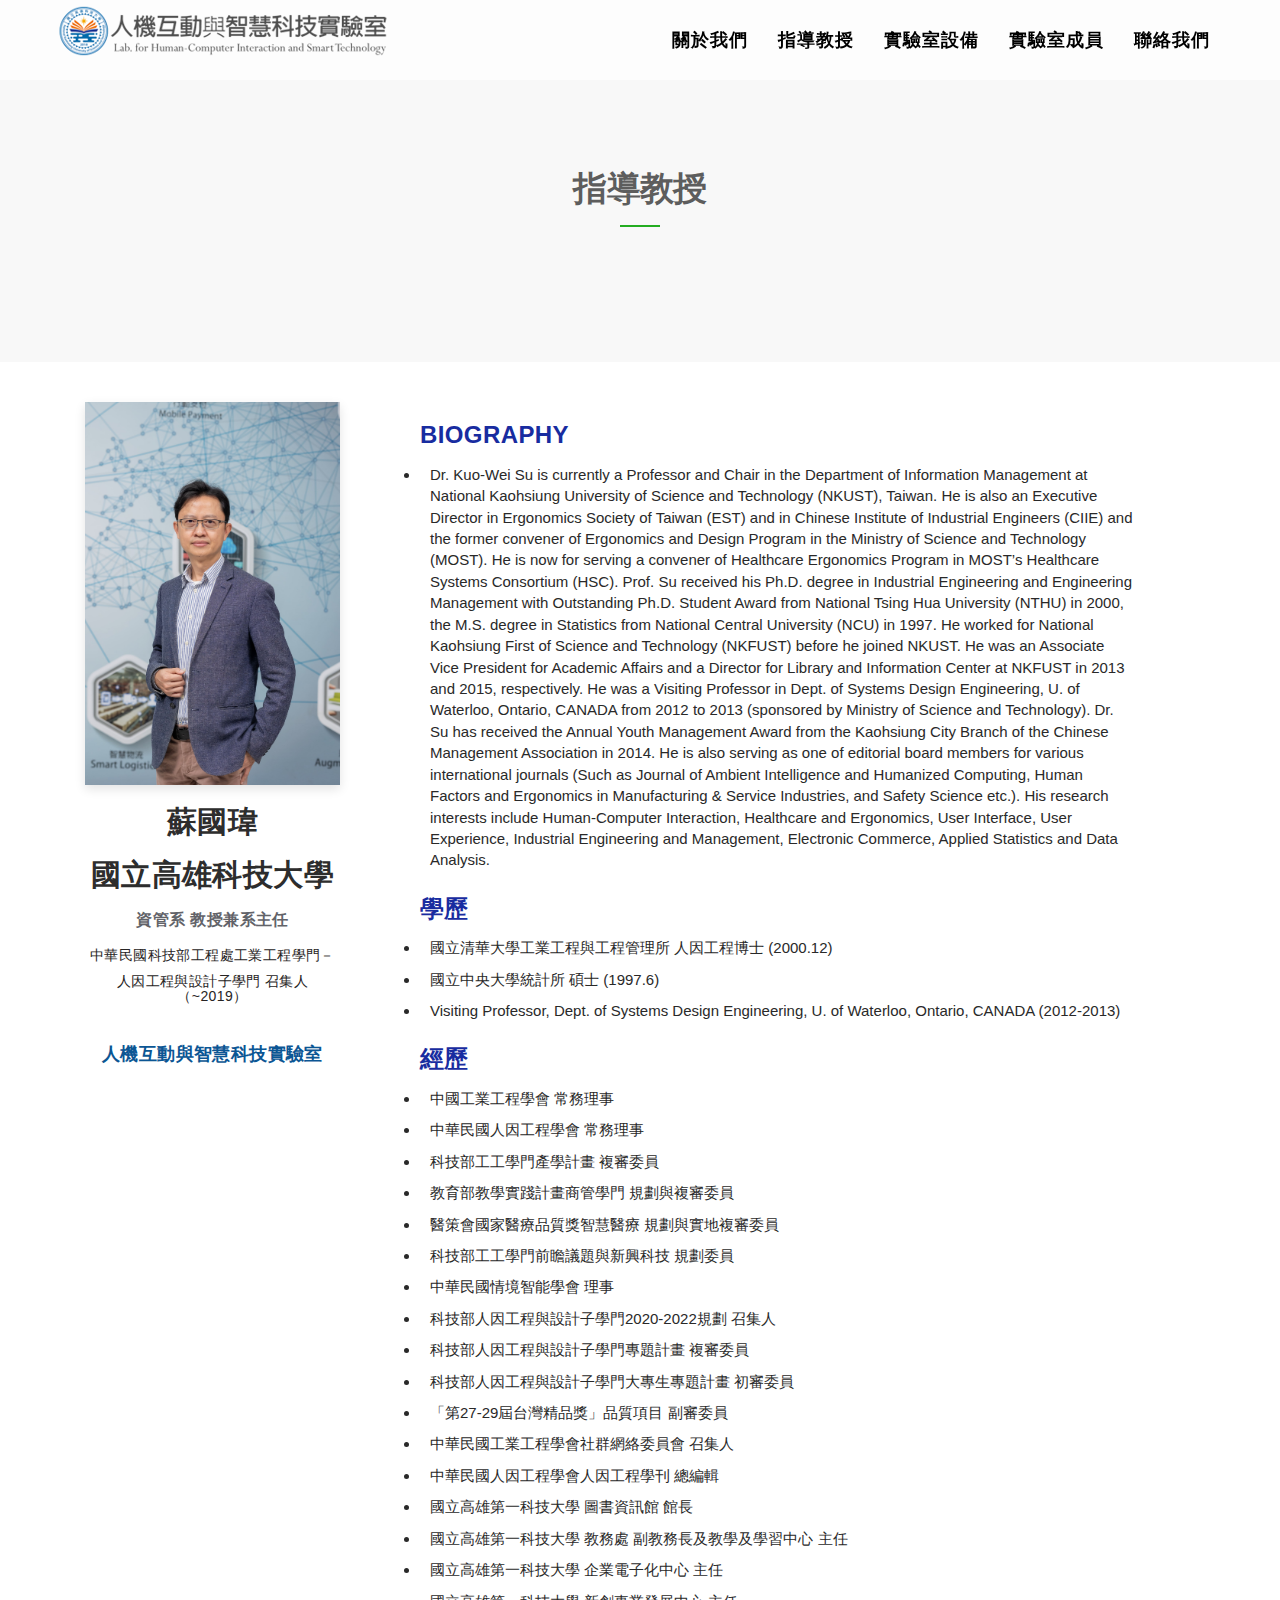
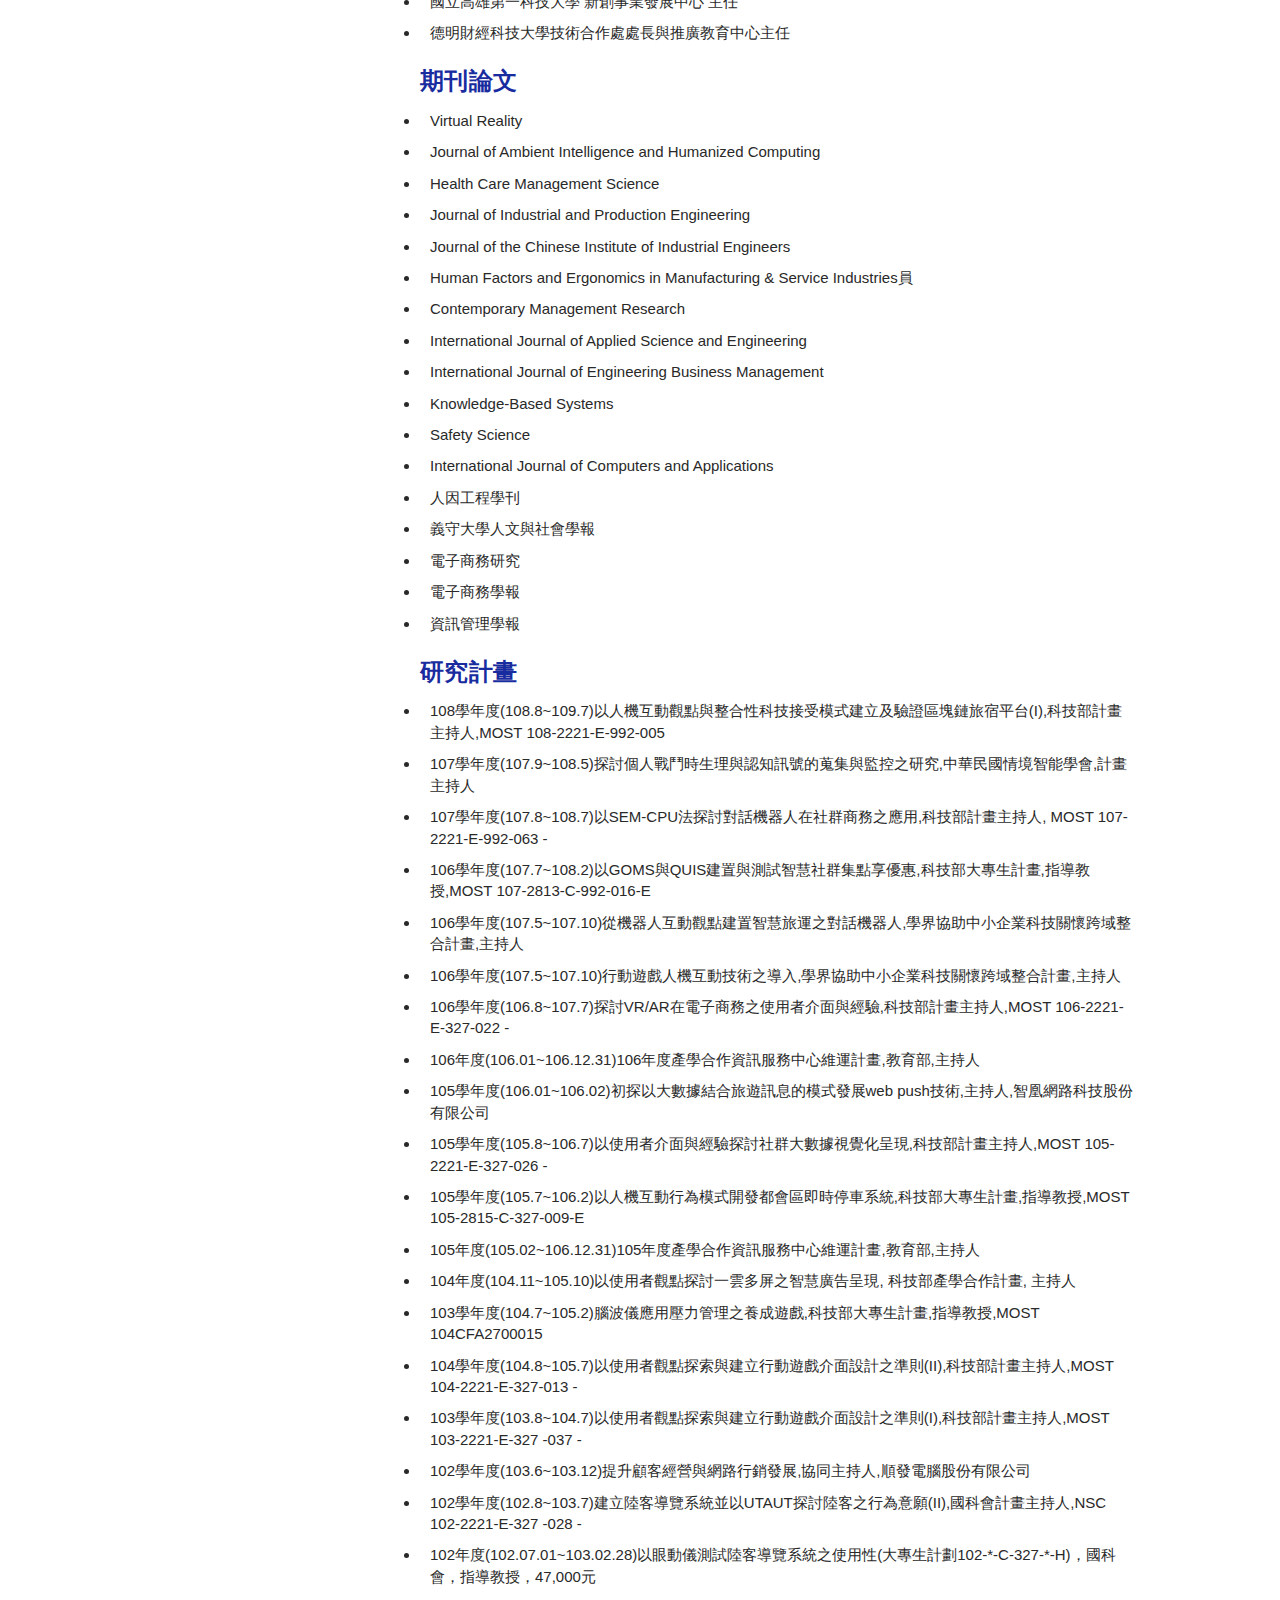
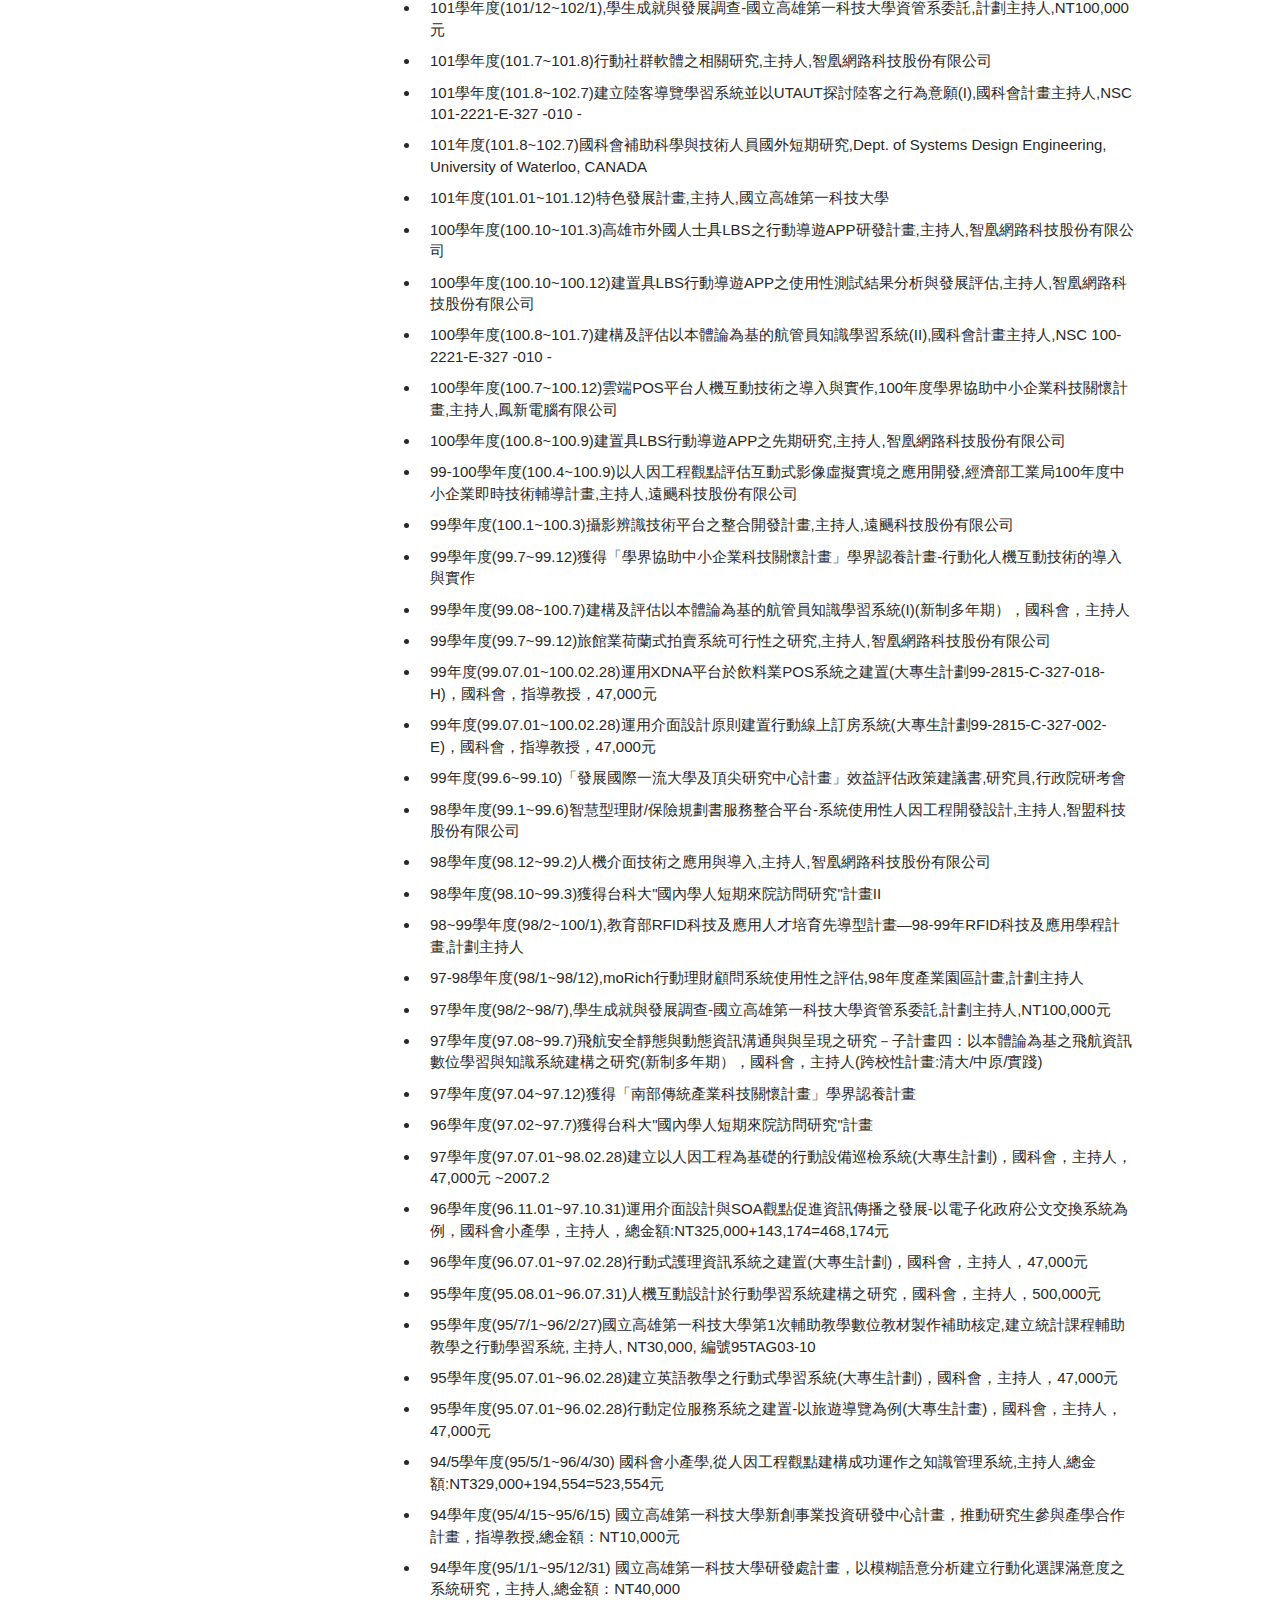
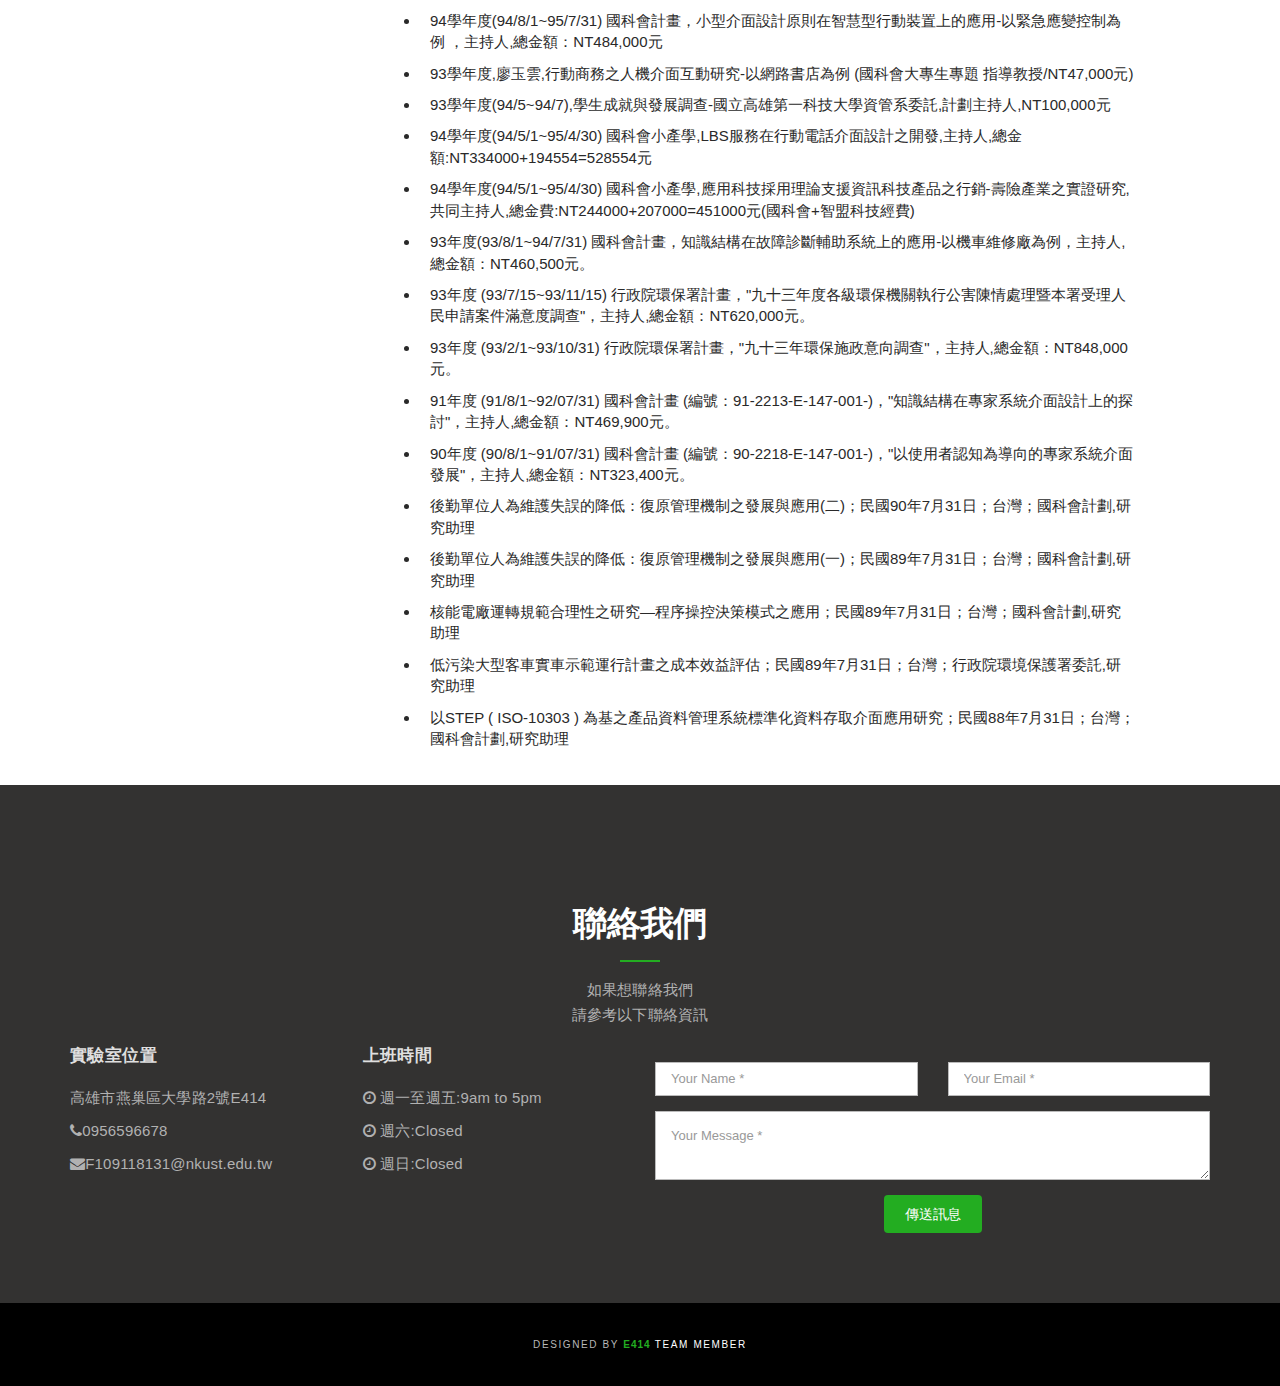
<file: advisor.html>
<!DOCTYPE html>
<html lang="en">

<head>
	<meta charset="utf-8">
	<meta http-equiv="X-UA-Compatible" content="IE=edge">
	<meta name="viewport" content="width=device-width, initial-scale=1">
	<!-- The above 3 meta tags *must* come first in the head; any other head content must come *after* these tags -->
	<meta name="description" content="">
	<meta name="author" content="">
	<link rel="icon" href="images/icon.png">
	<title>NKUST-labofhci</title>
	<!-- Bootstrap core CSS -->
	<link href="css/bootstrap.min.css" rel="stylesheet">
	<link rel="stylesheet" href="https://maxcdn.bootstrapcdn.com/font-awesome/4.4.0/css/font-awesome.min.css">
	<!-- Custom styles for this template -->
	<link href="css/owl.carousel.css" rel="stylesheet">
	<link href="css/owl.theme.default.min.css" rel="stylesheet">
	<link href="css/style.css" rel="stylesheet">
</head>

<body id="page-top">
	<!-- Navigation -->
	<nav class="navbar navbar-default navbar-fixed-top">
		<div class="container">
			<!-- Brand and toggle get grouped for better mobile display -->
			<div class="navbar-header page-scroll">
				<button type="button" class="navbar-toggle" data-toggle="collapse"
					data-target="#bs-example-navbar-collapse-1">
					<span class="sr-only">Toggle navigation</span>
					<span class="icon-bar"></span>
					<span class="icon-bar"></span>
					<span class="icon-bar"></span>
				</button>
				<a class="navbar-brand page-scroll" href="index.html"><img src="images/logo.png"
						alt="Sanza theme logo"></a>
			</div>
			<!-- Collect the nav links, forms, and other content for toggling -->
			<div class="collapse navbar-collapse" id="bs-example-navbar-collapse-1">
				<ul class="nav navbar-nav navbar-right">
					<li class="hidden">
						<a href="#page-top"></a>
					</li>
					<li>
						<a class="page-scroll" href="index.html">關於我們</a>
					</li>
					<li>
						<a class="page-scroll" href="advisor.html">指導教授</a>
					</li>
					<li>
						<a class="page-scroll" href="equipment.html">實驗室設備</a>
					</li>
					<li>
						<a class="page-scroll" href="member.html">實驗室成員</a>
					</li>
					<li>
						<a class="page-scroll" href="#contact">聯絡我們</a>
					</li>
				</ul>
			</div>
			<!-- /.navbar-collapse -->
		</div>
		<!-- /.container-fluid -->
	</nav>
	<!-- Header -->
	<!-- 	<header>
			<div class="container">
				<div class="slider-container">
					<div class="intro-text">
						<div class="intro-lead-in">Lab. for Human-Computer Interaction and Smart Technology</div>
						<div class="intro-heading">人機互動與智慧科技實驗室</div>
						<a href="#about" class="page-scroll btn btn-xl">了解更多</a>
					</div>
				</div>
			</div>
		</header> -->



	<section id="team" class="grey-bg">
		<div class="container">
			<div class="row">
				<div class="col-lg-12 text-center">
					<div class="section-title">
						<h2>指導教授</h2>
					</div>
				</div>
			</div>


		</div>
	</section>

	<section class="advisor-white-bg" id="introduction">
		<div class="container">
			<div class="col-md-3">
				<h3 class="title-small">

				</h3>
				<div style="background-color: white;"class="team-item nohover">
					<div class="wrap-card">
						<div class="team-image">
							<img src="images/team/老師4 .jpg" class="img-responsive">
						</div>
					</div>
					<div class="advisor-item">
						<h2>蘇國瑋</h2>
						<h2>國立高雄科技大學<h2>
								<h3>資管系 教授兼系主任<h3>
										<h5>中華民國科技部工程處工業工程學門－</h5>
										<h5>人因工程與設計子學門 召集人（~2019）</h5>
										<br />
										<h4>人機互動與智慧科技實驗室</h4>
					</div>
				</div>
			</div>
			<div class="col-md-9 content-right">
				<div class="advisor-list-item">
					<br />
					<br />
					<h3>Biography</h3>
					<li>Dr. Kuo-Wei Su is currently a Professor and Chair in the Department of Information Management at National Kaohsiung University of Science and Technology (NKUST), Taiwan.  He is also an Executive Director in Ergonomics Society of Taiwan (EST) and in Chinese Institute of Industrial Engineers (CIIE) and the former convener of Ergonomics and Design Program in the Ministry of Science and Technology (MOST).  He is now for serving a convener of Healthcare Ergonomics Program in MOST’s Healthcare Systems Consortium (HSC).  Prof. Su received his Ph.D. degree in Industrial Engineering and Engineering Management with Outstanding Ph.D. Student Award from National Tsing Hua University (NTHU) in 2000, the M.S. degree in Statistics from National Central University (NCU) in 1997.  He worked for National Kaohsiung First of Science and Technology (NKFUST) before he joined NKUST.  He was an Associate Vice President for Academic Affairs and a Director for Library and Information Center at NKFUST in 2013 and 2015, respectively.  He was a Visiting Professor in Dept. of Systems Design Engineering, U. of Waterloo, Ontario, CANADA from 2012 to 2013 (sponsored by Ministry of Science and Technology).  Dr. Su has received the Annual Youth Management Award from the Kaohsiung City Branch of the Chinese Management Association in 2014.  He is also serving as one of editorial board members for various international journals (Such as Journal of Ambient Intelligence and Humanized Computing, Human Factors and Ergonomics in Manufacturing & Service Industries, and Safety Science etc.).  His research interests include Human-Computer Interaction, Healthcare and Ergonomics, User Interface, User Experience, Industrial Engineering and Management, Electronic Commerce, Applied Statistics and Data Analysis.</li>
					
					<h3>學歷</h3>
					<li>國立清華大學工業工程與工程管理所 人因工程博士 (2000.12)</li>
					<li>國立中央大學統計所 碩士 (1997.6)</li>
					<li>Visiting Professor, Dept. of Systems Design Engineering, U. of Waterloo, Ontario, CANADA
						(2012-2013)</li>

					<h3>經歷</h3>
					<li>中國工業工程學會 常務理事</li>
					<li>中華民國人因工程學會 常務理事</li>
					<li>科技部工工學門產學計畫 複審委員</li>
					<li>教育部教學實踐計畫商管學門 規劃與複審委員</li>
					<li>醫策會國家醫療品質獎智慧醫療 規劃與實地複審委員</li>
					<li>科技部工工學門前瞻議題與新興科技 規劃委員</li>
					<li>中華民國情境智能學會 理事</li>
					<li>科技部人因工程與設計子學門2020-2022規劃 召集人</li>
					<li>科技部人因工程與設計子學門專題計畫 複審委員</li>
					<li>科技部人因工程與設計子學門大專生專題計畫 初審委員</li>
					<li>「第27-29屆台灣精品獎」品質項目 副審委員</li>
					<li>中華民國工業工程學會社群網絡委員會 召集人</li>
					<li>中華民國人因工程學會人因工程學刊 總編輯</li>
					<li>國立高雄第一科技大學 圖書資訊館 館長</li>
					<li>國立高雄第一科技大學 教務處 副教務長及教學及學習中心 主任</li>
					<li>國立高雄第一科技大學 企業電子化中心 主任</li>
					<li>國立高雄第一科技大學 新創事業發展中心 主任</li>
					<li>德明財經科技大學技術合作處處長與推廣教育中心主任</li>

					<h3>期刊論文</h3>
					<li>Virtual Reality</li>
					<li>Journal of Ambient Intelligence and Humanized Computing</li>
					<li>Health Care Management Science</li>
					<li>Journal of Industrial and Production Engineering</li>
					<li>Journal of the Chinese Institute of Industrial Engineers</li>
					<li>Human Factors and Ergonomics in Manufacturing & Service Industries員</li>
					<li>Contemporary Management Research</li>
					<li>International Journal of Applied Science and Engineering</li>
					<li>International Journal of Engineering Business Management</li>
					<li>Knowledge-Based Systems</li>
					<li>Safety Science</li>
					<li>International Journal of Computers and Applications</li>
					<li>人因工程學刊</li>
					<li>義守大學人文與社會學報</li>
					<li>電子商務研究</li>
					<li>電子商務學報</li>
					<li>資訊管理學報</li>
					<h3>研究計畫</h3>
					<li>108學年度(108.8~109.7)以人機互動觀點與整合性科技接受模式建立及驗證區塊鏈旅宿平台(I),科技部計畫主持人,MOST 108-2221-E-992-005</li>
					<li>107學年度(107.9~108.5)探討個人戰鬥時生理與認知訊號的蒐集與監控之研究,中華民國情境智能學會,計畫主持人</li>
					<li>107學年度(107.8~108.7)以SEM-CPU法探討對話機器人在社群商務之應用,科技部計畫主持人, MOST 107-2221-E-992-063 -</li>
					<li>106學年度(107.7~108.2)以GOMS與QUIS建置與測試智慧社群集點享優惠,科技部大專生計畫,指導教授,MOST 107-2813-C-992-016-E</li>
					<li>106學年度(107.5~107.10)從機器人互動觀點建置智慧旅運之對話機器人,學界協助中小企業科技關懷跨域整合計畫,主持人</li>
					<li>106學年度(107.5~107.10)行動遊戲人機互動技術之導入,學界協助中小企業科技關懷跨域整合計畫,主持人</li>
					<li>106學年度(106.8~107.7)探討VR/AR在電子商務之使用者介面與經驗,科技部計畫主持人,MOST 106-2221-E-327-022 -</li>
					<li>106年度(106.01~106.12.31)106年度產學合作資訊服務中心維運計畫,教育部,主持人</li>
					<li>105學年度(106.01~106.02)初探以大數據結合旅遊訊息的模式發展web push技術,主持人,智凰網路科技股份有限公司</li>
					<li>105學年度(105.8~106.7)以使用者介面與經驗探討社群大數據視覺化呈現,科技部計畫主持人,MOST 105-2221-E-327-026 -</li>
					<li>105學年度(105.7~106.2)以人機互動行為模式開發都會區即時停車系統,科技部大專生計畫,指導教授,MOST 105-2815-C-327-009-E</li>
					<li>105年度(105.02~106.12.31)105年度產學合作資訊服務中心維運計畫,教育部,主持人</li>
					<li>104年度(104.11~105.10)以使用者觀點探討一雲多屏之智慧廣告呈現, 科技部產學合作計畫, 主持人</li>
					<li>103學年度(104.7~105.2)腦波儀應用壓力管理之養成遊戲,科技部大專生計畫,指導教授,MOST 104CFA2700015</li>
					<li>104學年度(104.8~105.7)以使用者觀點探索與建立行動遊戲介面設計之準則(II),科技部計畫主持人,MOST 104-2221-E-327-013 -</li>
					<li>103學年度(103.8~104.7)以使用者觀點探索與建立行動遊戲介面設計之準則(I),科技部計畫主持人,MOST 103-2221-E-327 -037 -</li>
					<li>102學年度(103.6~103.12)提升顧客經營與網路行銷發展,協同主持人,順發電腦股份有限公司</li>
					<li>102學年度(102.8~103.7)建立陸客導覽系統並以UTAUT探討陸客之行為意願(II),國科會計畫主持人,NSC 102-2221-E-327 -028 -</li>
					<li>102年度(102.07.01~103.02.28)以眼動儀測試陸客導覽系統之使用性(大專生計劃102-*-C-327-*-H)，國科會，指導教授，47,000元</li>
					<li>101學年度(101/12~102/1),學生成就與發展調查-國立高雄第一科技大學資管系委託,計劃主持人,NT100,000元</li>
					<li>101學年度(101.7~101.8)行動社群軟體之相關研究,主持人,智凰網路科技股份有限公司</li>
					<li>101學年度(101.8~102.7)建立陸客導覽學習系統並以UTAUT探討陸客之行為意願(I),國科會計畫主持人,NSC 101-2221-E-327 -010 -</li>
					<li>101年度(101.8~102.7)國科會補助科學與技術人員國外短期研究,Dept. of Systems Design Engineering, University of
						Waterloo, CANADA</li>
					<li>101年度(101.01~101.12)特色發展計畫,主持人,國立高雄第一科技大學</li>
					<li>100學年度(100.10~101.3)高雄市外國人士具LBS之行動導遊APP研發計畫,主持人,智凰網路科技股份有限公司</li>
					<li>100學年度(100.10~100.12)建置具LBS行動導遊APP之使用性測試結果分析與發展評估,主持人,智凰網路科技股份有限公司</li>
					<li>100學年度(100.8~101.7)建構及評估以本體論為基的航管員知識學習系統(II),國科會計畫主持人,NSC 100-2221-E-327 -010 -</li>
					<li>100學年度(100.7~100.12)雲端POS平台人機互動技術之導入與實作,100年度學界協助中小企業科技關懷計畫,主持人,鳳新電腦有限公司</li>
					<li>100學年度(100.8~100.9)建置具LBS行動導遊APP之先期研究,主持人,智凰網路科技股份有限公司</li>
					<li>99-100學年度(100.4~100.9)以人因工程觀點評估互動式影像虛擬實境之應用開發,經濟部工業局100年度中小企業即時技術輔導計畫,主持人,遠颺科技股份有限公司</li>
					<li>99學年度(100.1~100.3)攝影辨識技術平台之整合開發計畫,主持人,遠颺科技股份有限公司</li>
					<li>99學年度(99.7~99.12)獲得「學界協助中小企業科技關懷計畫」學界認養計畫-行動化人機互動技術的導入與實作</li>
					<li>99學年度(99.08~100.7)建構及評估以本體論為基的航管員知識學習系統(I)(新制多年期），國科會，主持人</li>
					<li>99學年度(99.7~99.12)旅館業荷蘭式拍賣系統可行性之研究,主持人,智凰網路科技股份有限公司</li>
					<li>99年度(99.07.01~100.02.28)運用XDNA平台於飲料業POS系統之建置(大專生計劃99-2815-C-327-018-H)，國科會，指導教授，47,000元</li>
					<li>99年度(99.07.01~100.02.28)運用介面設計原則建置行動線上訂房系統(大專生計劃99-2815-C-327-002-E)，國科會，指導教授，47,000元</li>
					<li>99年度(99.6~99.10)「發展國際一流大學及頂尖研究中心計畫」效益評估政策建議書,研究員,行政院研考會</li>
					<li>98學年度(99.1~99.6)智慧型理財/保險規劃書服務整合平台-系統使用性人因工程開發設計,主持人,智盟科技股份有限公司</li>
					<li>98學年度(98.12~99.2)人機介面技術之應用與導入,主持人,智凰網路科技股份有限公司</li>
					<li>98學年度(98.10~99.3)獲得台科大"國內學人短期來院訪問研究"計畫II</li>
					<li>98~99學年度(98/2~100/1),教育部RFID科技及應用人才培育先導型計畫—98-99年RFID科技及應用學程計畫,計劃主持人</li>
					<li>97-98學年度(98/1~98/12),moRich行動理財顧問系統使用性之評估,98年度產業園區計畫,計劃主持人</li>
					<li>97學年度(98/2~98/7),學生成就與發展調查-國立高雄第一科技大學資管系委託,計劃主持人,NT100,000元</li>
					<li>97學年度(97.08~99.7)飛航安全靜態與動態資訊溝通與與呈現之研究－子計畫四：以本體論為基之飛航資訊數位學習與知識系統建構之研究(新制多年期），國科會，主持人(跨校性計畫:清大/中原/實踐)
					</li>
					<li>97學年度(97.04~97.12)獲得「南部傳統產業科技關懷計畫」學界認養計畫</li>
					<li>96學年度(97.02~97.7)獲得台科大"國內學人短期來院訪問研究"計畫</li>
					<li>97學年度(97.07.01~98.02.28)建立以人因工程為基礎的行動設備巡檢系統(大專生計劃)，國科會，主持人，47,000元 ~2007.2</li>
					<li>96學年度(96.11.01~97.10.31)運用介面設計與SOA觀點促進資訊傳播之發展-以電子化政府公文交換系統為例，國科會小產學，主持人，總金額:NT325,000+143,174=468,174元
					<li>96學年度(96.07.01~97.02.28)行動式護理資訊系統之建置(大專生計劃)，國科會，主持人，47,000元</li>
					<li>95學年度(95.08.01~96.07.31)人機互動設計於行動學習系統建構之研究，國科會，主持人，500,000元</li>
					<li>95學年度(95/7/1~96/2/27)國立高雄第一科技大學第1次輔助教學數位教材製作補助核定,建立統計課程輔助教學之行動學習系統, 主持人, NT30,000, 編號95TAG03-10
					</li>
					<li>95學年度(95.07.01~96.02.28)建立英語教學之行動式學習系統(大專生計劃)，國科會，主持人，47,000元</li>
					<li>95學年度(95.07.01~96.02.28)行動定位服務系統之建置-以旅遊導覽為例(大專生計畫)，國科會，主持人，47,000元</li>
					<li>94/5學年度(95/5/1~96/4/30) 國科會小產學,從人因工程觀點建構成功運作之知識管理系統,主持人,總金額:NT329,000+194,554=523,554元</li>
					<li>94學年度(95/4/15~95/6/15) 國立高雄第一科技大學新創事業投資研發中心計畫，推動研究生參與產學合作計畫，指導教授,總金額：NT10,000元</li>
					<li>94學年度(95/1/1~95/12/31) 國立高雄第一科技大學研發處計畫，以模糊語意分析建立行動化選課滿意度之系統研究，主持人,總金額：NT40,000</li>
					<li>94學年度(94/8/1~95/7/31) 國科會計畫，小型介面設計原則在智慧型行動裝置上的應用-以緊急應變控制為例 ，主持人,總金額：NT484,000元</li>
					<li>93學年度,廖玉雲,行動商務之人機介面互動研究-以網路書店為例 (國科會大專生專題 指導教授/NT47,000元)</li>
					<li>93學年度(94/5~94/7),學生成就與發展調查-國立高雄第一科技大學資管系委託,計劃主持人,NT100,000元</li>
					<li>94學年度(94/5/1~95/4/30) 國科會小產學,LBS服務在行動電話介面設計之開發,主持人,總金額:NT334000+194554=528554元</li>
					<li>94學年度(94/5/1~95/4/30)
						國科會小產學,應用科技採用理論支援資訊科技產品之行銷-壽險產業之實證研究,共同主持人,總金費:NT244000+207000=451000元(國科會+智盟科技經費)</li>
					<li>93年度(93/8/1~94/7/31) 國科會計畫，知識結構在故障診斷輔助系統上的應用-以機車維修廠為例，主持人,總金額：NT460,500元。</li>
					<li>93年度 (93/7/15~93/11/15) 行政院環保署計畫，"九十三年度各級環保機關執行公害陳情處理暨本署受理人民申請案件滿意度調查"，主持人,總金額：NT620,000元。</li>
					<li>93年度 (93/2/1~93/10/31) 行政院環保署計畫，"九十三年環保施政意向調查"，主持人,總金額：NT848,000元。</li>
					<li>91年度 (91/8/1~92/07/31) 國科會計畫 (編號：91-2213-E-147-001-)，"知識結構在專家系統介面設計上的探討"，主持人,總金額：NT469,900元。
					</li>
					<li>90年度 (90/8/1~91/07/31) 國科會計畫 (編號：90-2218-E-147-001-)，"以使用者認知為導向的專家系統介面發展"，主持人,總金額：NT323,400元。
					</li>
					<li>後勤單位人為維護失誤的降低：復原管理機制之發展與應用(二)；民國90年7月31日；台灣；國科會計劃,研究助理</li>
					<li>後勤單位人為維護失誤的降低：復原管理機制之發展與應用(一)；民國89年7月31日；台灣；國科會計劃,研究助理</li>
					<li>核能電廠運轉規範合理性之研究—程序操控決策模式之應用；民國89年7月31日；台灣；國科會計劃,研究助理</li>
					<li>低污染大型客車實車示範運行計畫之成本效益評估；民國89年7月31日；台灣；行政院環境保護署委託,研究助理</li>
					<li>以STEP ( ISO-10303 ) 為基之產品資料管理系統標準化資料存取介面應用研究；民國88年7月31日；台灣；國科會計劃,研究助理</li>
				</div>


			</div>
		</div>


		</div>
		</div>
		</div>
	</section>
	<section id="contact" class="dark-bg">
		<div class="container">
			<div class="row">
				<div class="col-lg-12 text-center">
					<div class="section-title">
						<h2>聯絡我們</h2>
						<p>如果想聯絡我們<br>請參考以下聯絡資訊</p>
					</div>
				</div>
			</div>
			<div class="row">
				<div class="col-md-3">
					<div class="section-text">
						<h4>實驗室位置</h4>
						<p>高雄市燕巢區大學路2號E414</p>
						<p><i class="fa fa-phone"></i>0956596678</p>
						<p><i class="fa fa-envelope"></i>F109118131@nkust.edu.tw</p>
					</div>
				</div>
				<div class="col-md-3">
					<div class="section-text">
						<h4>上班時間</h4>
						<p><i class="fa fa-clock-o"></i> <span class="day">週一至週五:</span><span>9am to 5pm</span></p>
						<p><i class="fa fa-clock-o"></i> <span class="day">週六:</span><span>Closed</span></p>
						<p><i class="fa fa-clock-o"></i> <span class="day">週日:</span><span>Closed</span></p>
					</div>
				</div>
				<div class="col-md-6">
					<form name="sentMessage" id="contactForm" novalidate="">
						<div class="row">
							<div class="col-md-6">
								<div class="form-group">
									<input type="text" class="form-control" placeholder="Your Name *" id="name"
										required="" data-validation-required-message="你的名字">
									<p class="help-block text-danger"></p>
								</div>
							</div>
							<div class="col-md-6">
								<div class="form-group">
									<input type="email" class="form-control" placeholder="Your Email *" id="email"
										required="" data-validation-required-message="你的信箱">
									<p class="help-block text-danger"></p>
								</div>
							</div>
						</div>
						<div class="row">
							<div class="col-md-12">
								<div class="form-group">
									<textarea class="form-control" placeholder="Your Message *" id="message" required=""
										data-validation-required-message="請留下您的訊息"></textarea>
									<p class="help-block text-danger"></p>
								</div>
							</div>
							<div class="clearfix"></div>
						</div>
						<div class="row">
							<div class="col-lg-12 text-center">
								<div id="success"></div>
								<button type="submit" class="btn">傳送訊息</button>
							</div>
						</div>
					</form>
				</div>
			</div>
		</div>
	</section>



	<p id="back-top">
		<a href="#top"><i class="fa fa-angle-up"></i></a>
	</p>
	<footer>
		<div class="container text-center">
			<p>Designed by <a href="http://moozthemes.com"><span>E414</span> Team member</a></p>
		</div>
	</footer>


	<!-- Bootstrap core JavaScript
			================================================== -->
	<!-- Placed at the end of the document so the pages load faster -->
	<script src="https://ajax.googleapis.com/ajax/libs/jquery/1.11.3/jquery.min.js"></script>
	<script src="js/bootstrap.min.js"></script>
	<script src="js/owl.carousel.min.js"></script>
	<script src="js/cbpAnimatedHeader.js"></script>
	<script src="js/jquery.appear.js"></script>
	<script src="js/SmoothScroll.min.js"></script>
	<script src="js/mooz.themes.scripts.js"></script>
</body>

</html>
</file>
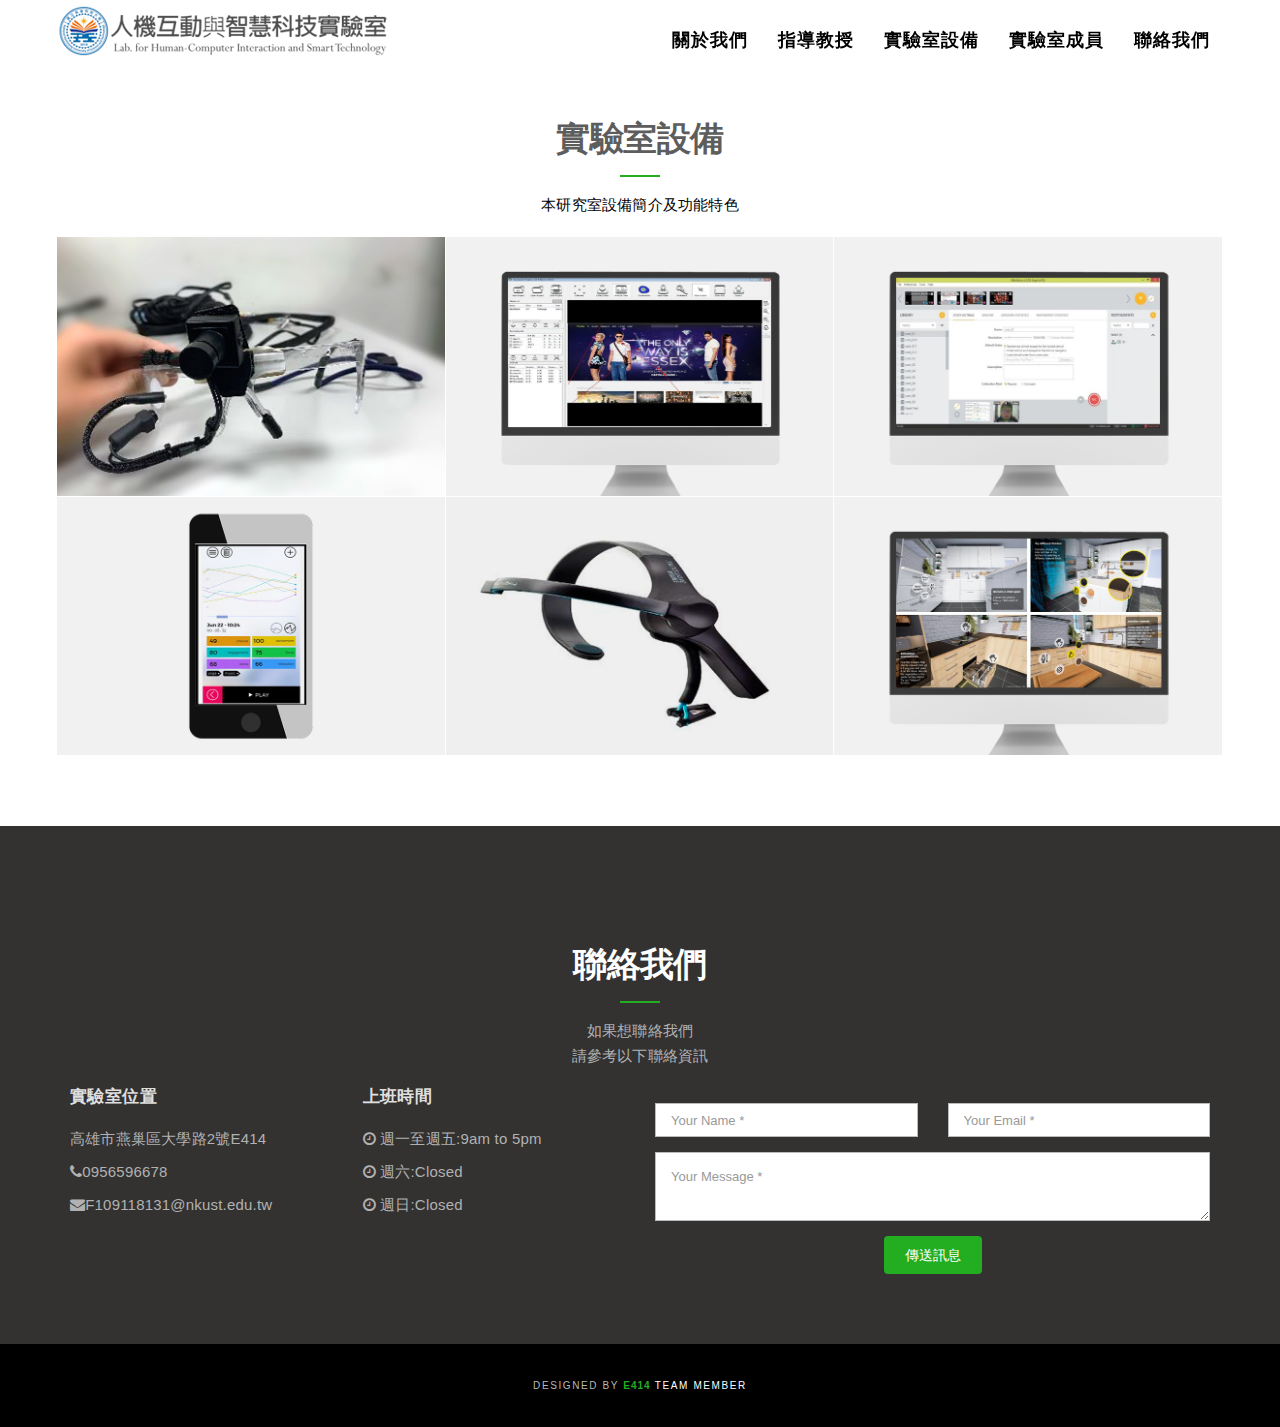
<file: equipment.html>
<!DOCTYPE html>
<html lang="en">
	<head>
		<meta charset="utf-8">
		<meta http-equiv="X-UA-Compatible" content="IE=edge">
		<meta name="viewport" content="width=device-width, initial-scale=1">
		<!-- The above 3 meta tags *must* come first in the head; any other head content must come *after* these tags -->
		<meta name="description" content="">
		<meta name="author" content="">
		<link rel="icon" href="images/icon.png">
		<title>NKUST-labofhci</title>
		<!-- Bootstrap core CSS -->
		<link href="css/bootstrap.min.css" rel="stylesheet">
		<link rel="stylesheet" href="https://maxcdn.bootstrapcdn.com/font-awesome/4.4.0/css/font-awesome.min.css">
		<!-- Custom styles for this template -->
		<link href="css/owl.carousel.css" rel="stylesheet">
		<link href="css/owl.theme.default.min.css"  rel="stylesheet">
		<link href="css/style.css" rel="stylesheet">
	</head>
	<body id="page-top">
		<!-- Navigation -->
		<nav class="navbar navbar-default navbar-fixed-top">
			<div class="container">
				<!-- Brand and toggle get grouped for better mobile display -->
				<div class="navbar-header page-scroll">
					<button type="button" class="navbar-toggle" data-toggle="collapse" data-target="#bs-example-navbar-collapse-1">
					<span class="sr-only">Toggle navigation</span>
					<span class="icon-bar"></span>
					<span class="icon-bar"></span>
					<span class="icon-bar"></span>
					</button>
					<a class="navbar-brand page-scroll" href="index.html"><img src="images/logo.png" alt="Sanza theme logo"></a>
				</div>
				<!-- Collect the nav links, forms, and other content for toggling -->
				<div class="collapse navbar-collapse" id="bs-example-navbar-collapse-1">
					<ul class="nav navbar-nav navbar-right">
						<li class="hidden">
							<a href="index.html"></a>
						</li>
						<li>
							<a class="page-scroll" href="index.html">關於我們</a>
						</li>
						<li>
							<a class="page-scroll" href="advisor.html">指導教授</a>
						</li>
						<li>
							<a class="page-scroll" href="equipment.html">實驗室設備</a>
						</li>
						<li>
							<a class="page-scroll" href="member.html">實驗室成員</a>
						</li>
						<li>
							<a class="page-scroll" href="#contact">聯絡我們</a>
						</li>
					</ul>
				</div>
				<!-- /.navbar-collapse -->
			</div>
			<!-- /.container-fluid -->
		</nav>
		<!-- Header -->
	<!-- 	<header>
			<div class="container">
				<div class="slider-container">
					<div class="intro-text">
						<div class="intro-lead-in">Lab. for Human-Computer Interaction and Smart Technology</div>
						<div class="intro-heading">人機互動與智慧科技實驗室</div>
						<a href="#about" class="page-scroll btn btn-xl">了解更多</a>
					</div>
				</div>
			</div>
		</header> -->
		
		<section id="equipment">
			<div class="container">
			<div class="row">
				<div class="col-lg-12 text-center">
					<div class="section-title">
						<h2>實驗室設備</h2>
						<p>本研究室設備簡介及功能特色</p>
					</div>
				</div>
			</div>
			<div class="row row-0-gutter">
				<!-- start portfolio item -->
				<div class="col-md-4 col-0-gutter">
					<div class="ot-portfolio-item">
						<figure class="effect-bubba">
							<img src="images/equipment/頭戴式眼動儀.jpg" alt="img02" class="img-responsive" />
							<figcaption>
								<h2>頭戴式眼動儀</h2>
								<p>(Vizard Eye-tracking 頭戴可攜式眼動儀)</p>
								<a href="#" data-toggle="modal" data-target="#Modal-1">View more</a>
							</figcaption>
						</figure>
					</div>
				</div>
				<!-- end portfolio item -->
				<!-- start portfolio item -->
				<div class="col-md-4 col-0-gutter">
					<div class="ot-portfolio-item">
						<figure class="effect-bubba">
							<img src="images/equipment/簡易桌上型眼動儀.jpg" alt="img02" class="img-responsive" />
							<figcaption>
								<h2>簡易桌上型眼動儀</h2>
								<p>(Gazepoint GP3 eye tracker)</p>
								<a href="#" data-toggle="modal" data-target="#Modal-2">View more</a>
							</figcaption>
						</figure>
					</div>
				</div>
				<!-- end portfolio item -->
				<!-- start portfolio item -->
				<div class="col-md-4 col-0-gutter">
					<div class="ot-portfolio-item">
						<figure class="effect-bubba">
							<img src="images/equipment/臉部情緒分析.jpg" alt="img02" class="img-responsive" />
							<figcaption>
								<h2>臉部情緒分析</h2>
								<p> (iMotions - emotient 情緒分析系統)</p>
								<a href="#" data-toggle="modal" data-target="#Modal-3">View more</a>
							</figcaption>
						</figure>
					</div>
				</div>
				<!-- end portfolio item -->
			</div>
			<div class="row row-0-gutter">
				<!-- start portfolio item -->
				<div class="col-md-4 col-0-gutter">
					<div class="ot-portfolio-item">
						<figure class="effect-bubba">
							<img src="images/equipment/高精度腦波偵測裝置.jpg" alt="img02" class="img-responsive" />
							<figcaption>
								<h2>高精度腦波偵測裝置</h2>
								<p> (Emotiv EPOC+)</p>
								<a href="#" data-toggle="modal" data-target="#Modal-4">View more</a>
							</figcaption>
						</figure>
					</div>
				</div>
				<!-- end portfolio item -->
				<!-- start portfolio item -->
				<div class="col-md-4 col-0-gutter">
					<div class="ot-portfolio-item">
						<figure class="effect-bubba">
							<img src="images/equipment/MindWave Mobile 腦波儀.jpg" alt="img02" class="img-responsive" />
							<figcaption>
								<h2>腦波儀</h2>
								<p>MindWave Mobile</p>
								<a href="#" data-toggle="modal" data-target="#Modal-5">View more</a>
							</figcaption>
						</figure>
					</div>
				</div>
				<!-- end portfolio item -->
				<!-- start portfolio item -->
				<div class="col-md-4 col-0-gutter">
					<div class="ot-portfolio-item">
						<figure class="effect-bubba">
							<img src="images/equipment/虛擬實境頭盔.jpg" alt="img02" class="img-responsive" />
							<figcaption>
								<h2>HTC VIVE</h2>
								<p>虛擬實境頭盔</p>
								<a href="#" data-toggle="modal" data-target="#Modal-6">View more</a>
							</figcaption>
						</figure>
					</div>
				</div>
				<!-- end portfolio item -->
			</div>
			</div><!-- end container -->
		</section>
		
		


		<section id="contact" class="dark-bg">
			<div class="container">
				<div class="row">
					<div class="col-lg-12 text-center">
						<div class="section-title">
							<h2>聯絡我們</h2>
							<p>如果想聯絡我們<br>請參考以下聯絡資訊</p>
						</div>
					</div>
				</div>
				<div class="row">
					<div class="col-md-3">
						<div class="section-text">
							<h4>實驗室位置</h4>
							<p>高雄市燕巢區大學路2號E414</p>
							<p><i class="fa fa-phone"></i>0956596678</p>
							<p><i class="fa fa-envelope"></i>F109118131@nkust.edu.tw</p>
						</div>
					</div>
					<div class="col-md-3">
						<div class="section-text">
							<h4>上班時間</h4>
							<p><i class="fa fa-clock-o"></i> <span class="day">週一至週五:</span><span>9am to 5pm</span></p>
							<p><i class="fa fa-clock-o"></i> <span class="day">週六:</span><span>Closed</span></p>
							<p><i class="fa fa-clock-o"></i> <span class="day">週日:</span><span>Closed</span></p>
						</div>
					</div>
					<div class="col-md-6">
						<form name="sentMessage" id="contactForm" novalidate="">
							<div class="row">
								<div class="col-md-6">
									<div class="form-group">
										<input type="text" class="form-control" placeholder="Your Name *" id="name" required="" data-validation-required-message="你的名字">
										<p class="help-block text-danger"></p>
									</div>
								</div>
								<div class="col-md-6">
									<div class="form-group">
										<input type="email" class="form-control" placeholder="Your Email *" id="email" required="" data-validation-required-message="你的信箱">
										<p class="help-block text-danger"></p>
									</div>
								</div>
							</div>
							<div class="row">
								<div class="col-md-12">
									<div class="form-group">
										<textarea class="form-control" placeholder="Your Message *" id="message" required="" data-validation-required-message="請留下您的訊息"></textarea>
										<p class="help-block text-danger"></p>
									</div>
								</div>
								<div class="clearfix"></div>
							</div>
							<div class="row">
								<div class="col-lg-12 text-center">
									<div id="success"></div>
									<button type="submit" class="btn">傳送訊息</button>
								</div>
							</div>
						</form>
					</div>
				</div>
			</div>
		</section>
		<p id="back-top">
			<a href="#top"><i class="fa fa-angle-up"></i></a>
		</p>
		<footer>
			<div class="container text-center">
				<p>Designed by <a href="http://moozthemes.com"><span>E414</span> Team member</a></p>
			</div>
		</footer>


		<!-- Modal for portfolio item 1 -->
		<div class="modal fade" id="Modal-1" tabindex="-1" role="dialog" aria-labelledby="Modal-label-1">
			<div class="modal-dialog" role="document">
				<div class="modal-content">
					<div class="modal-header">
						<button type="button" class="close" data-dismiss="modal" aria-label="Close"><span aria-hidden="true">&times;</span></button>
						<h4 class="modal-title" id="Modal-label-1">頭戴式眼動儀</h4>
					</div>
					<div class="modal-body">
						<img src="images/equipment/3.jpg" alt="img01" class="img-responsive" />
						<div class="modal-works"><span>頭戴式</span><span>眼動儀</span></div>
						<p>⦁ 系統輕巧：受測者穿戴零負擔。</p>
						<p>⦁ 可攜式架設方便：搭配筆電可輕易到工作場所進行眼動實驗。</p>
						<p>⦁ 校正速度快：2分鐘內完成系統校正。</p>
						<p>⦁ 可隨意移動進行眼球追蹤：受測者進行眼動實驗時不需固定在位置上，可在5M範圍內隨意移動。</p>
						<p>⦁ 輕鬆產生紀錄檔：實驗完成立即產生眼球觀察行為Video和資料檔，系統會匯出觀察錄影檔及文字紀錄檔，以供研究人員進行分析。</p>
						<p>⦁ 可以與駕駛模擬機系統Vizard SDK整合。</p>
					</div>
					<div class="modal-footer">
						<button type="button" class="btn btn-default" data-dismiss="modal">關 閉</button>
					</div>
				</div>
			</div>
		</div>

		<!-- Modal for portfolio item 2 -->
		<div class="modal fade" id="Modal-2" tabindex="-1" role="dialog" aria-labelledby="Modal-label-2">
			<div class="modal-dialog" role="document">
				<div class="modal-content">
					<div class="modal-header">
						<button type="button" class="close" data-dismiss="modal" aria-label="Close"><span aria-hidden="true">&times;</span></button>
						<h4 class="modal-title" id="Modal-label-2">簡易桌上型眼動儀</h4>
					</div>
					<div class="modal-body">
						<img src="images/equipment/簡易桌上型眼動儀.jpg" alt="img01" class="img-responsive" />
						<div class="modal-works"><span>眼動儀</span></div>
						<p>系統提供Python語法可用於劇本設計與開發，並可以結合眼動控制之應用。系統提供API可透過Python、C++及Matlab進行眼動控制應用系統之開發。資料記錄分析包含：時間分析、注視分析、比率分析、回視次數統計、滑鼠點擊記錄。支援影片靜態及動態AOI (Area of interests) 分析。</p>
					</div>
					<div class="modal-footer">
						<button type="button" class="btn btn-default" data-dismiss="modal">關 閉</button>
					</div>
				</div>
			</div>
		</div>

		<!-- Modal for portfolio item 3 -->
		<div class="modal fade" id="Modal-3" tabindex="-1" role="dialog" aria-labelledby="Modal-label-3">
			<div class="modal-dialog" role="document">
				<div class="modal-content">
					<div class="modal-header">
						<button type="button" class="close" data-dismiss="modal" aria-label="Close"><span aria-hidden="true">&times;</span></button>
						<h4 class="modal-title" id="Modal-label-3">臉部情緒分析</h4>
					</div>
					<div class="modal-body">
						<img src="images/equipment/臉部情緒分析.jpg" alt="img01" class="img-responsive" />
						<div class="modal-works"><span>情緒分析</span><span>CERT</span></div>
						<p>臉上透著有意識無意識和反應。情感整合Emotient FACET技術（原名CERT），以更深入地了解通過臉部表情的人類情緒反應，並透過一般的網路攝像機Webcam錄製的臉部表情並進行分析，計算，並匯出所有原始數據和指標。記錄所有臉孔做事後分析，即可批量上傳的所有臉部錄影iMotions可快速提取所有臉部表情數據，進一步分析整合，並匯出相關情緒指標。將所有的表情資料皆以同步呈現，並整合在時間軸上，進而匯出或匯入數據,分析及統計資料。
						</p>
					</div>
					<div class="modal-footer">
						<button type="button" class="btn btn-default" data-dismiss="modal">關 閉</button>
					</div>
				</div>
			</div>
		</div>

		<!-- Modal for portfolio item 4 -->
		<div class="modal fade" id="Modal-4" tabindex="-1" role="dialog" aria-labelledby="Modal-label-4">
			<div class="modal-dialog" role="document">
				<div class="modal-content">
					<div class="modal-header">
						<button type="button" class="close" data-dismiss="modal" aria-label="Close"><span aria-hidden="true">&times;</span></button>
						<h4 class="modal-title" id="Modal-label-4">高精度腦波偵測裝置 (Emotiv EPOC+)</h4>
					</div>
					<div class="modal-body">
						<img src="images/equipment/高精度腦波偵測裝置.jpg" alt="img01" class="img-responsive" />
						<div class="modal-works"><span>腦波儀</span><span>無限頭戴裝置</span></div>
						<p>它是一個具有14個EEG channels加上2個reference channels，且提供高解析度、可辨識處理與神經訊號的無線頭戴裝置。此外，裝置能夠長時間的使用進行，並可進行充電。而裝置是透過頭皮測量腦波，分析大腦反應和知覺。應用於多種領域，如：醫療復健、醫療評估、通訊、運動科學、機器人/控制、汽車/航空以及眼動儀、EEG結合系統。</p>
					</div>
					<div class="modal-footer">
						<button type="button" class="btn btn-default" data-dismiss="modal">關 閉</button>
					</div>
				</div>
			</div>
		</div>

		<!-- Modal for portfolio item 5 -->
		<div class="modal fade" id="Modal-5" tabindex="-1" role="dialog" aria-labelledby="Modal-label-5">
			<div class="modal-dialog" role="document">
				<div class="modal-content">
					<div class="modal-header">
						<button type="button" class="close" data-dismiss="modal" aria-label="Close"><span aria-hidden="true">&times;</span></button>
						<h4 class="modal-title" id="Modal-label-5">MindWave Mobile 腦波儀</h4>
					</div>
					<div class="modal-body">
						<img src="images/equipment/MindWave Mobile 腦波儀_1.jpg" alt="img01" class="img-responsive" />
						<div class="modal-works"><span>非侵入式</span><span>腦波儀</span></div>
						<p>美國神念科技最新腦波偵測技術，能夠偵測受測者當下的認知與情緒狀況，此腦波儀完全是非侵入式的輔導工具，不會產生任何副作用，並皆經過NCC國家通訊傳播委員會FCC、CE、FC、SRRC等安規認證。此腦波儀使用藍芽傳輸介面，配合神念腦波晶片，可即時讀取每秒512比原始腦波訊號，搭配SDK開發套件自行設計腦波相關演算法，且附有多款腦波相關應用程式。</p>
					</div>
					<div class="modal-footer">
						<button type="button" class="btn btn-default" data-dismiss="modal">關 閉</button>
					</div>
				</div>
			</div>
		</div>

		<!-- Modal for portfolio item 6 -->
		<div class="modal fade" id="Modal-6" tabindex="-1" role="dialog" aria-labelledby="Modal-label-6">
			<div class="modal-dialog" role="document">
				<div class="modal-content">
					<div class="modal-header">
						<button type="button" class="close" data-dismiss="modal" aria-label="Close"><span aria-hidden="true">&times;</span></button>
						<h4 class="modal-title" id="Modal-label-6">HTC VIVE虛擬實境頭盔</h4>
					</div>
					<div class="modal-body">
						<img src="images/equipment/虛擬實境頭盔.jpg" alt="img01" class="img-responsive" />
						<div class="modal-works"><span>虛擬實境頭盔</span><span>VR</span></div>
						<p>HTC Vive是一款虛擬現實頭戴式顯示器，由宏達國際電子（HTC）和維爾福公司（Valve Corporation）共同開發。 HTC VIVE頭戴式顯示器的設計利用「房間規模」的技術，通過傳感器把一個房間變成三維空間，在虛擬世界中允許用戶自然地導航，能四處走動，並使用運動跟蹤的手持控制器來生動地操縱物體的能力，有精密的互動，交流和沉浸式環境的體驗。</p>
					</div>
					<div class="modal-footer">
						<button type="button" class="btn btn-default" data-dismiss="modal">關 閉</button>
					</div>
				</div>
			</div>
		</div>
	
		<!-- Bootstrap core JavaScript
			================================================== -->
		<!-- Placed at the end of the document so the pages load faster -->
		<script src="https://ajax.googleapis.com/ajax/libs/jquery/1.11.3/jquery.min.js"></script>
		<script src="js/bootstrap.min.js"></script>
		<script src="js/owl.carousel.min.js"></script>
		<script src="js/cbpAnimatedHeader.js"></script>
		<script src="js/jquery.appear.js"></script>
		<script src="js/SmoothScroll.min.js"></script>
		<script src="js/mooz.themes.scripts.js"></script>
	</body>
</html>
</file>
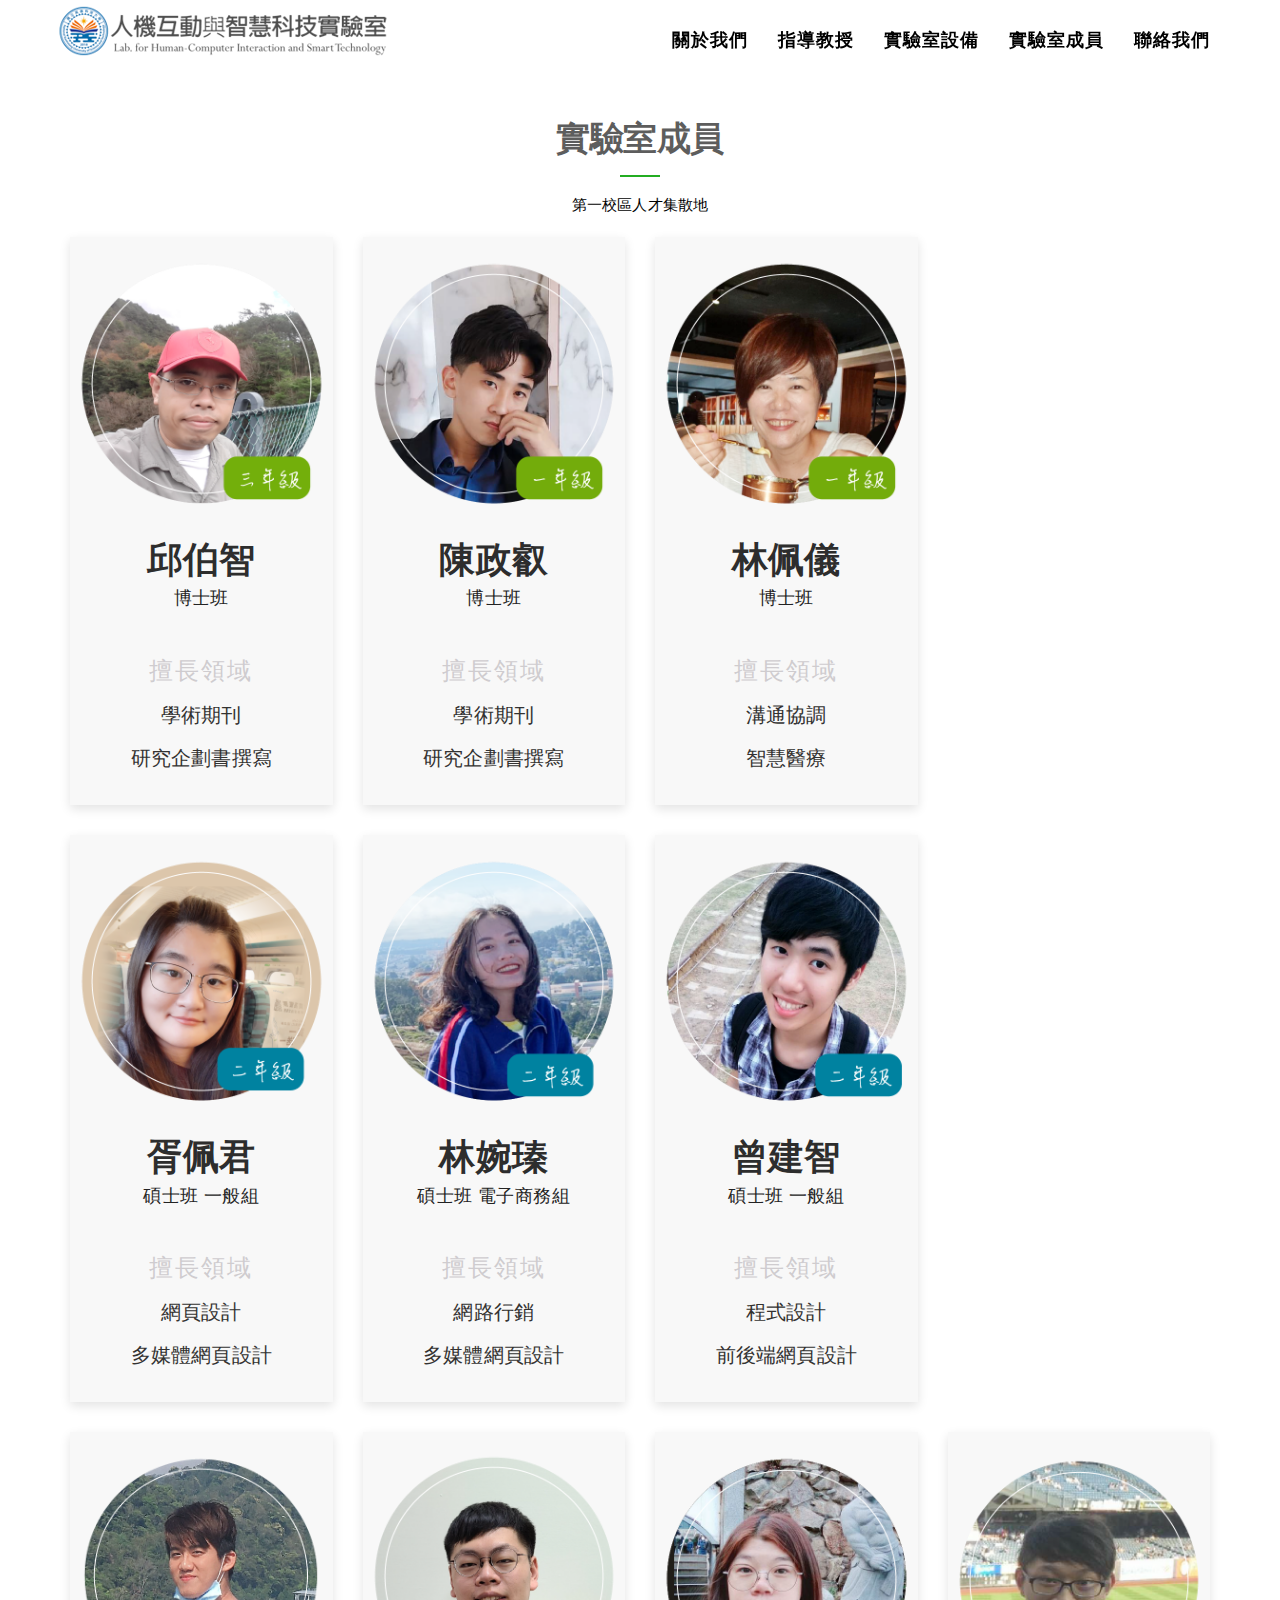
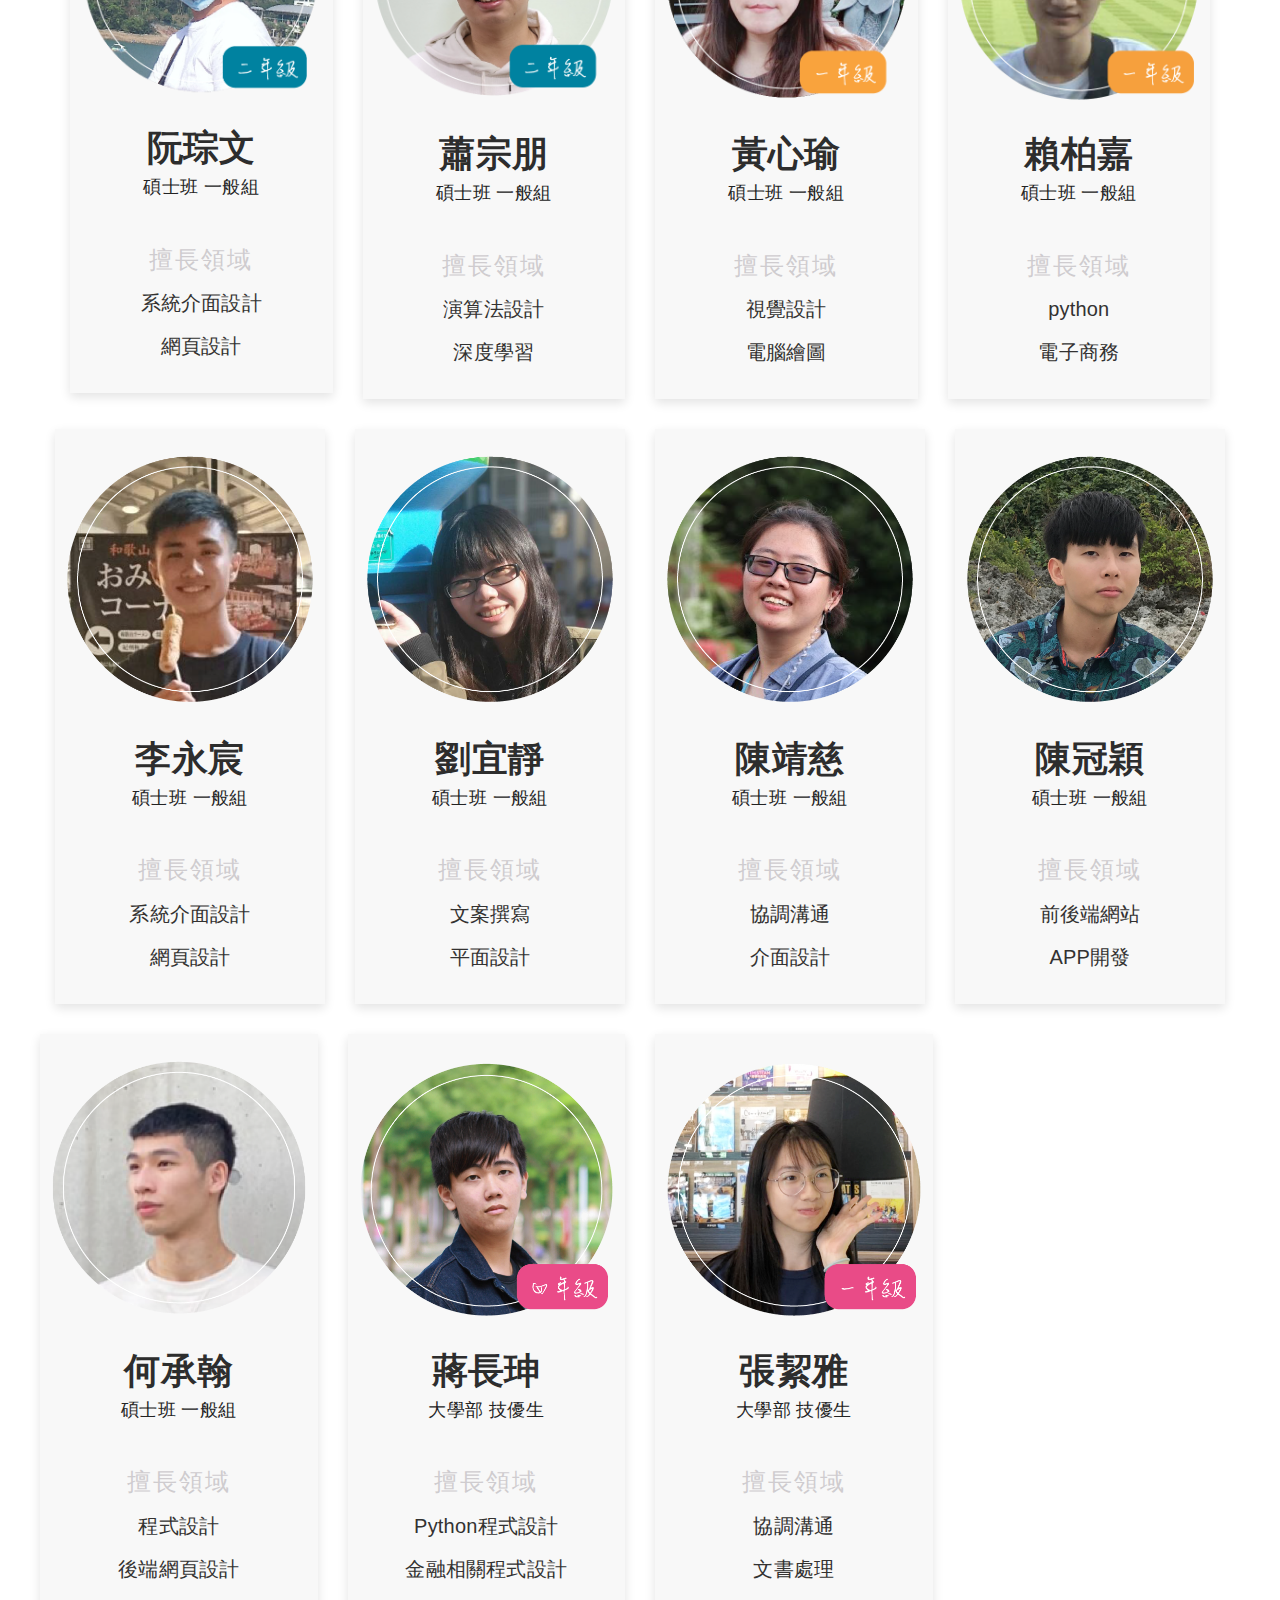
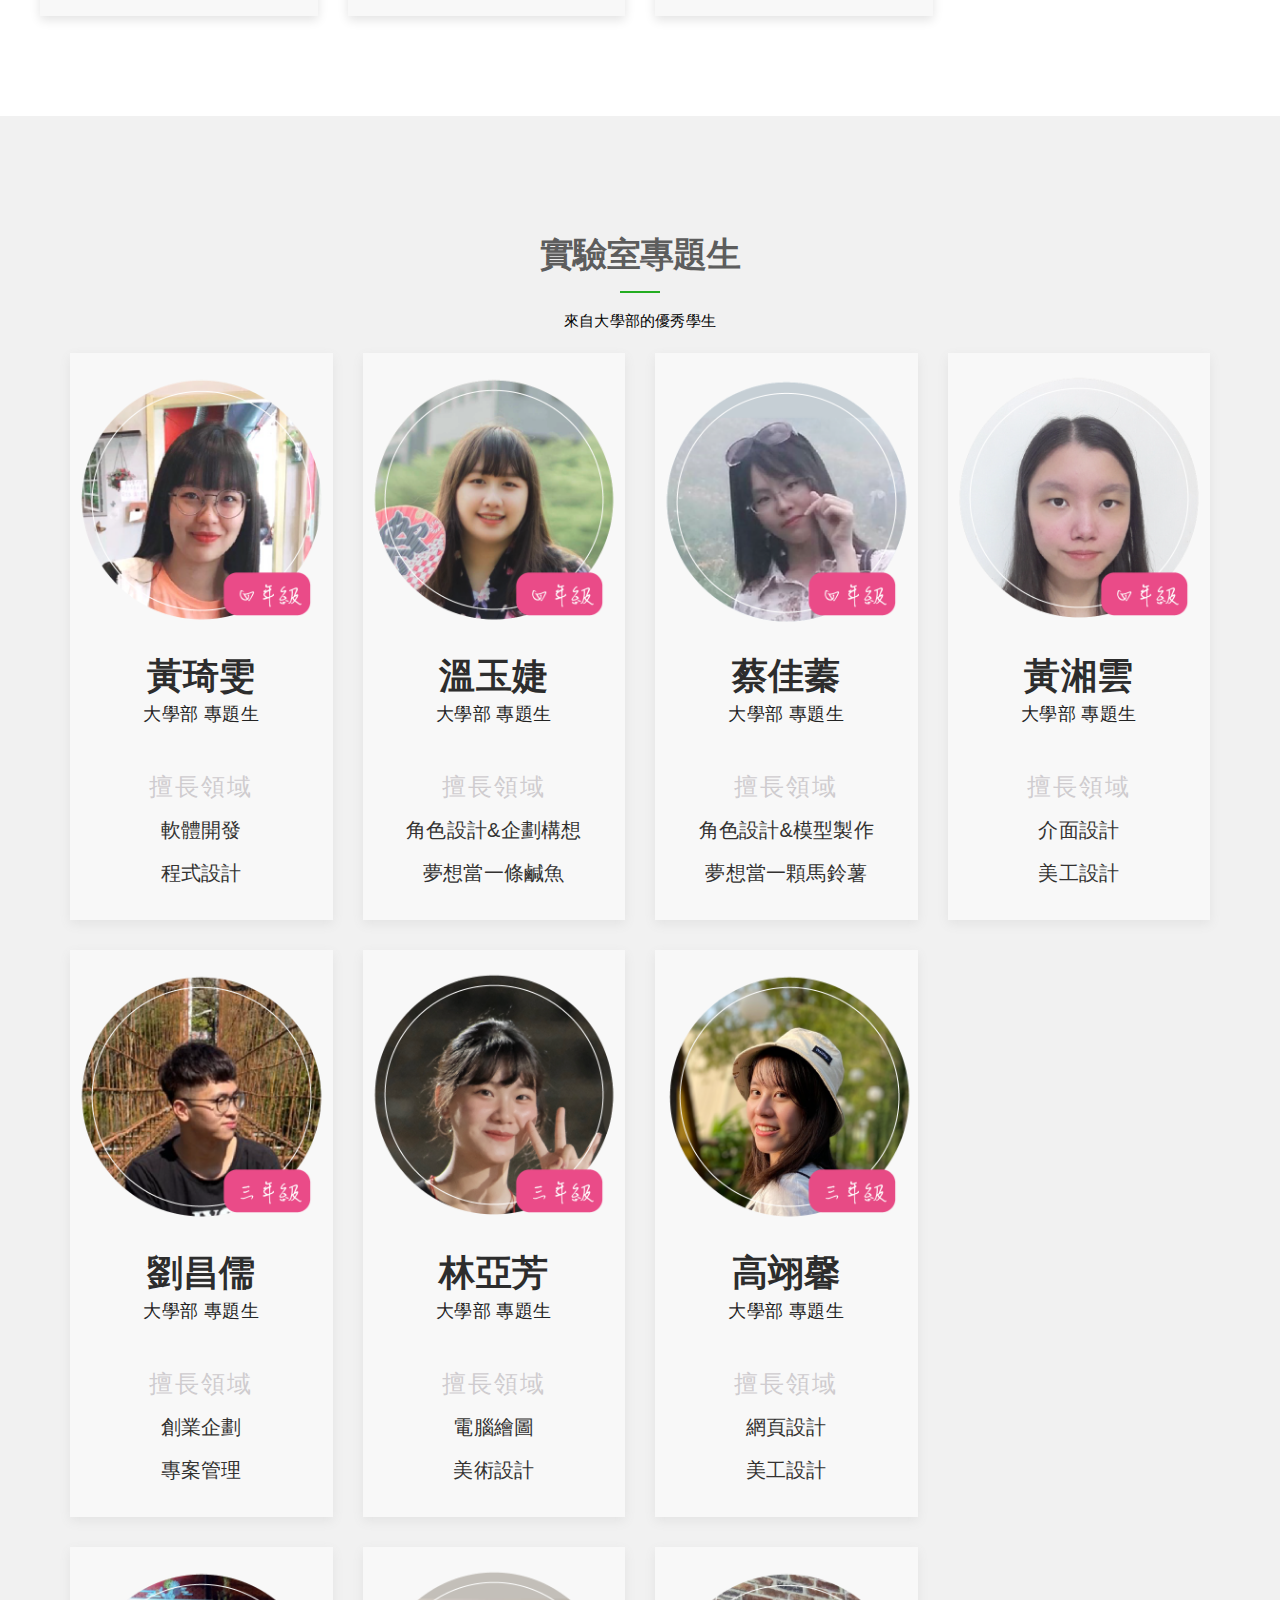
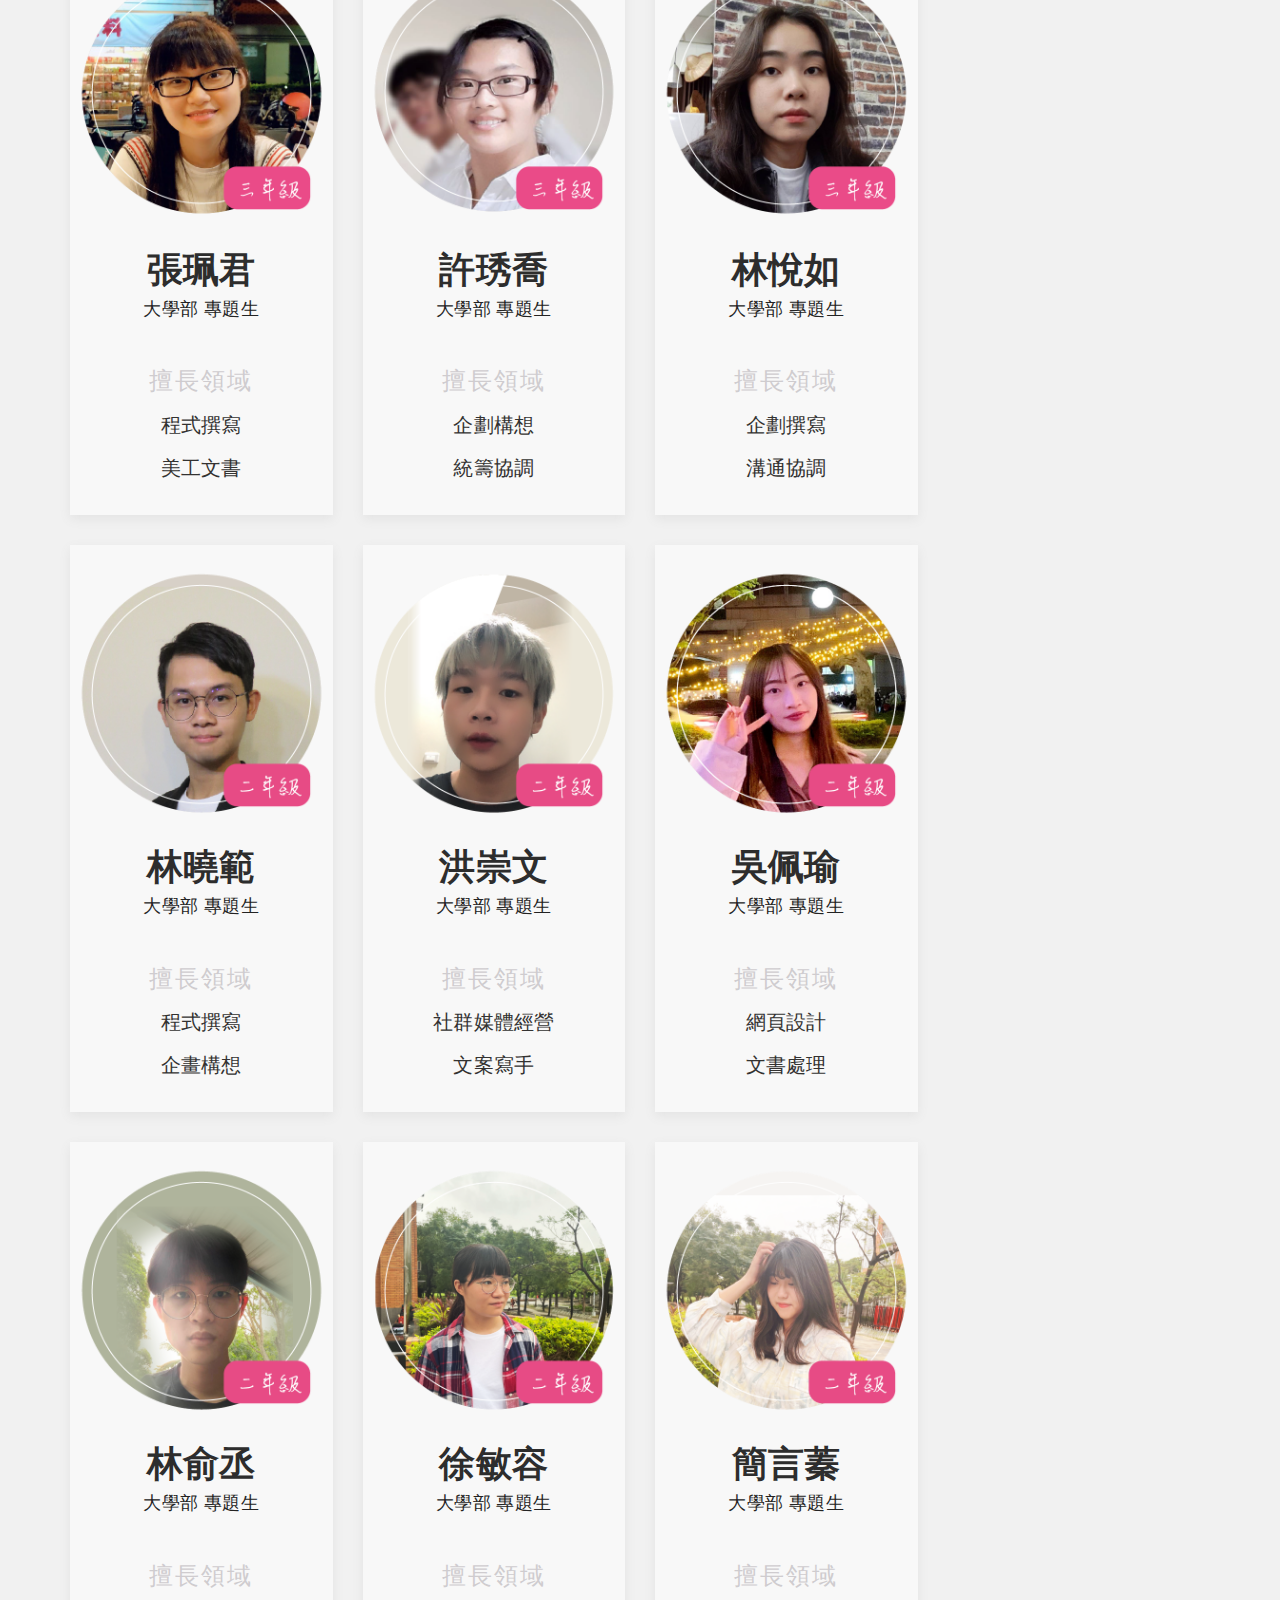
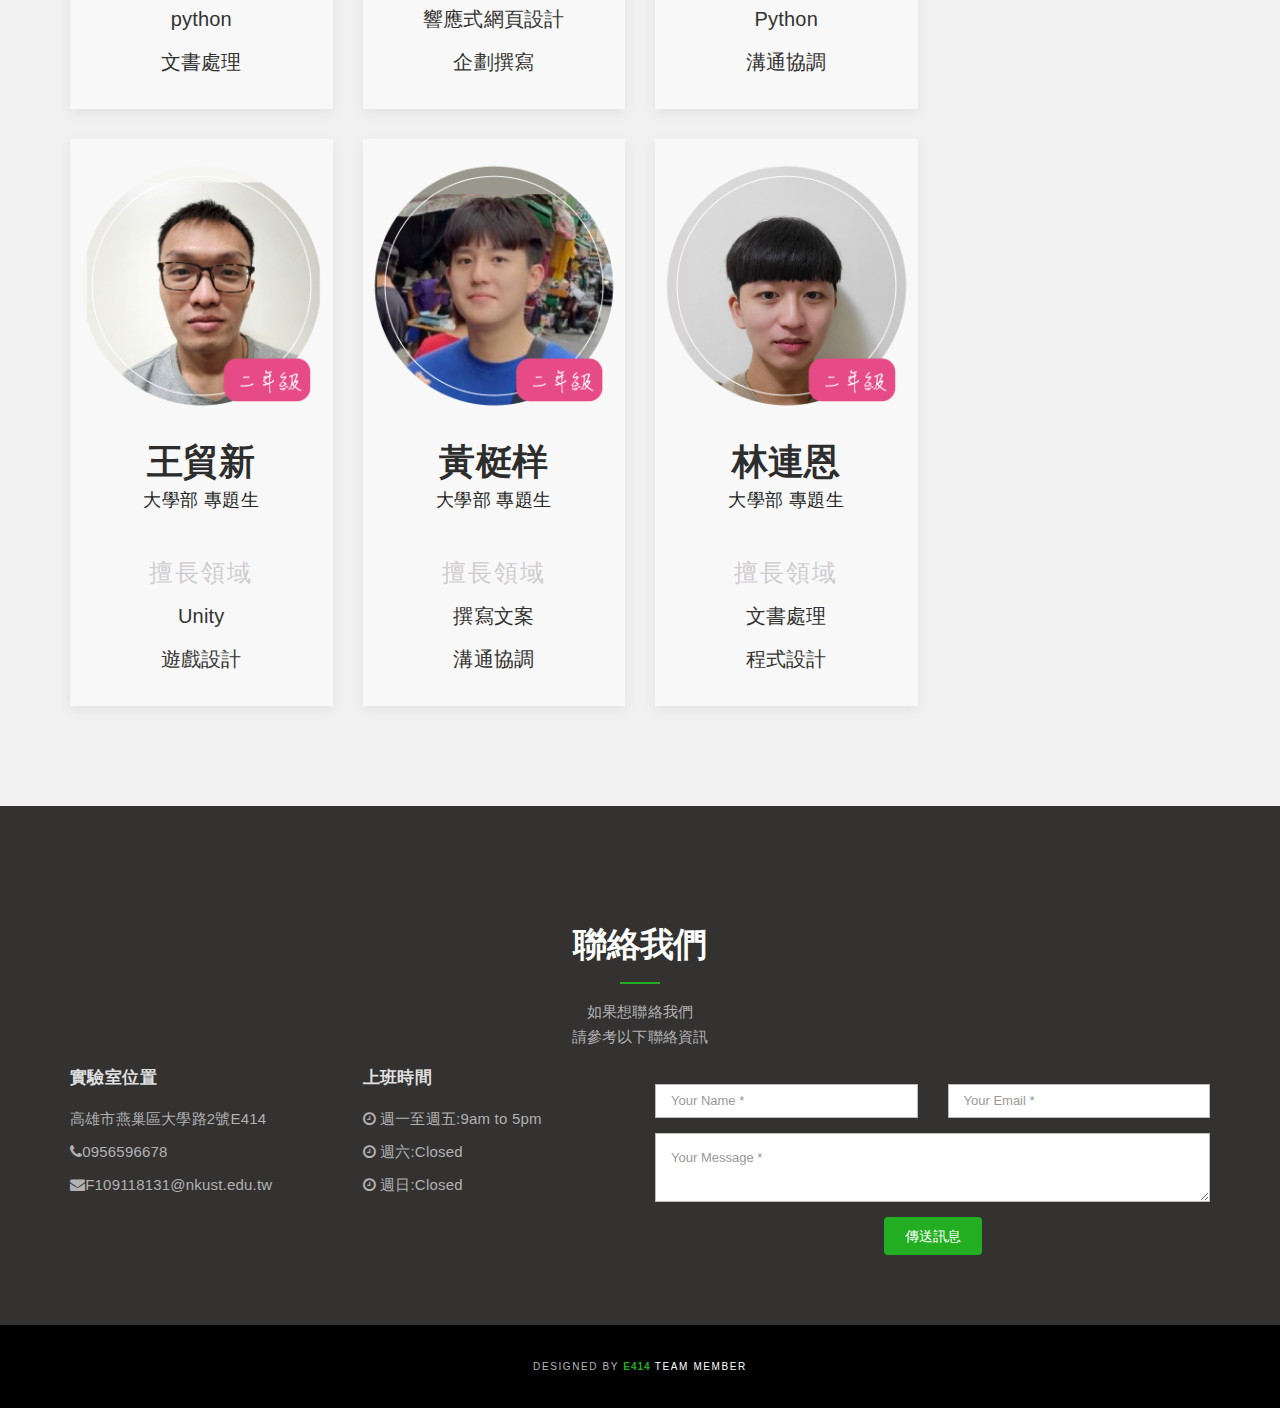
<file: member.html>
<!DOCTYPE html>
<html lang="en">
	<head>
		<meta charset="utf-8">
		<meta http-equiv="X-UA-Compatible" content="IE=edge">
		<meta name="viewport" content="width=device-width, initial-scale=1">
		<!-- The above 3 meta tags *must* come first in the head; any other head content must come *after* these tags -->
		<meta name="description" content="">
		<meta name="author" content="">
		<link rel="icon" href="images/icon.png">
		<title>NKUST-labofhci</title>
		<!-- Bootstrap core CSS -->
		<link href="css/bootstrap.min.css" rel="stylesheet">
		<link rel="stylesheet" href="https://maxcdn.bootstrapcdn.com/font-awesome/4.4.0/css/font-awesome.min.css">
		<!-- Custom styles for this template -->
		<link href="css/owl.carousel.css" rel="stylesheet">
		<link href="css/owl.theme.default.min.css"  rel="stylesheet">
		<link href="css/style.css" rel="stylesheet">
	</head>
	<body id="page-top">
		<!-- Navigation -->
		<nav class="navbar navbar-default navbar-fixed-top">
			<div class="container">
				<!-- Brand and toggle get grouped for better mobile display -->
				<div class="navbar-header page-scroll">
					<button type="button" class="navbar-toggle" data-toggle="collapse" data-target="#bs-example-navbar-collapse-1">
					<span class="sr-only">Toggle navigation</span>
					<span class="icon-bar"></span>
					<span class="icon-bar"></span>
					<span class="icon-bar"></span>
					</button>
					<a class="navbar-brand page-scroll" href="index.html"><img src="images/logo.png" alt="Sanza theme logo"></a>
				</div>
				<!-- Collect the nav links, forms, and other content for toggling -->
				<div class="collapse navbar-collapse" id="bs-example-navbar-collapse-1">
					<ul class="nav navbar-nav navbar-right">
						<li class="hidden">
							<a href="#page-top"></a>
						</li>
						<li>
							<a class="page-scroll" href="index.html">關於我們</a>
						</li>
						<li>
							<a class="page-scroll" href="advisor.html">指導教授</a>
						</li>
						<li>
							<a class="page-scroll" href="equipment.html">實驗室設備</a>
						</li>
						<li>
							<a class="page-scroll" href="member.html">實驗室成員</a>
						</li>
						<li>
							<a class="page-scroll" href="#contact">聯絡我們</a>
						</li>
					</ul>
				</div>
				<!-- /.navbar-collapse -->
			</div>
			<!-- /.container-fluid -->
		</nav>
		<!-- Header -->
	<!-- 	<header>
			<div class="container">
				<div class="slider-container">
					<div class="intro-text">
						<div class="intro-lead-in">Lab. for Human-Computer Interaction and Smart Technology</div>
						<div class="intro-heading">人機互動與智慧科技實驗室</div>
						<a href="#about" class="page-scroll btn btn-xl">了解更多</a>
					</div>
				</div>
			</div>
		</header> -->
		
		
		
		<section id="team" class="white-bg">
			<div class="container">
				<div class="row">
					<div class="col-lg-12 text-center">
						<div class="section-title">
							<h2>實驗室成員</h2>
							<p>第一校區人才集散地</p>
						</div>
					</div>
				</div>

				<div class="row">
					<!-- team member item -->
					<div class="col-md-3">
						<div class="team-wrap-card ">
							<div class="team-item">
								<div class="team-image ">
									<img src="images/team/邱伯智.png" class="img-responsive" alt="author">
								</div>
							<div class="team-text">
								<h3>邱伯智</h3>
								<h4>博士班</h4>
								<br/>
								<div class="team-position">擅長領域</div>
								<p>學術期刊</p>
								<p>研究企劃書撰寫</p>
							</div>
						</div>
					</div>
					</div>
					<!-- end team member item -->
					<!-- team member item -->
					<div class="col-md-3">
						<div class="team-wrap-card">
						<div class="team-item">
							<div class="team-image">
								<img src="images/team/陳政叡.png" class="img-responsive" alt="author">
							</div>
							<div class="team-text">
								<h3>陳政叡</h3>
								<h4>博士班</h4>
								<br/>
								<div class="team-position">擅長領域</div>
								<p>學術期刊</p>
								<p>研究企劃書撰寫</p>
							</div>
						</div>
					</div>
					</div>
					<!-- end team member item -->
					<!-- team member item -->
					<div class="col-md-3">
						<div class="team-wrap-card">
						<div class="team-item">
							<div class="team-image">
								<img src="images/team/林佩儀.png" class="img-responsive" alt="author">
							</div>
							<div class="team-text">
								<h3>林佩儀</h3>
								<h4>博士班</h4>
								<br/>
								<div class="team-position">擅長領域</div>
								<p>溝通協調</p>
								<p>智慧醫療</p>
							</div>
						</div>
						</div>
					</div>
					<!-- end team member item -->
					</div>
					

				<div class="row">
					<!-- team member item -->
					<div class="col-md-3">
						<div class="team-wrap-card">
						<div class="team-item">
							<div class="team-image">
								<img src="images/team/胥佩君.png" class="img-responsive" alt="author">
							</div>
							<div class="team-text">
								<h3>胥佩君</h3>
								<h4>碩士班 一般組</h4>
								<br/>
								<div class="team-position">擅長領域</div>
								<p>網頁設計</p>
								<p>多媒體網頁設計</p>
							</div>
						</div>
					</div>
					</div>
					<!-- end team member item -->
					<!-- team member item -->
					<div class="col-md-3">
						<div class="team-wrap-card">
						<div class="team-item">
							<div class="team-image">
								<img src="images/team/林婉瑧.png" class="img-responsive" alt="author">
							</div>
							<div class="team-text">
								<h3>林婉瑧</h3>
								<h4>碩士班 電子商務組</h4>
								<br/>
								<div class="team-position">擅長領域</div>
								<p>網路行銷</p>
								<p>多媒體網頁設計</p>
							</div>
						</div>
						</div>
					</div>
					<!-- end team member item -->
					<!-- team member item -->
					<div class="col-md-3">
						<div class="team-wrap-card">
						<div class="team-item">
							<div class="team-image">
								<img src="images/team/曾建智.png" class="img-responsive" alt="author">
							</div>
							<div class="team-text">
								<h3>曾建智</h3>
								<h4>碩士班 一般組</h4>
								<br/>
								<div class="team-position">擅長領域</div>
								<p>程式設計</p>
								<p>前後端網頁設計</p>
							</div>
						</div>
					</div>
					</div>
					</div>
					<!-- end team member item -->
					<!-- team member item -->
					<div class="row">
					<div class="col-md-3">
						<div class="team-wrap-card">
						<div class="team-item">
							<div class="team-image">
								<img src="images/team/阮琮文.png" class="img-responsive" alt="author">
							</div>
							<div class="team-text">
								<h3>阮琮文</h3>
								<h4>碩士班 一般組</h4>
								<br/>
								<div class="team-position">擅長領域</div>
								<p>系統介面設計</p>
								<p>網頁設計</p>
							</div>
						</div>
					</div>

					</div>
					<!-- end team member item -->
					<!-- team member item -->
					<div class="col-md-3">
						<div class="team-wrap-card">
						<div class="team-item">
							<div class="team-image">
								<img src="images/team/蕭宗朋.png" class="img-responsive" alt="author">
							</div>
							<div class="team-text">
								<h3>蕭宗朋</h3>
								<h4>碩士班 一般組</h4>
								<br/>
								<div class="team-position">擅長領域</div>
								<p>演算法設計</p>
								<p>深度學習</p>
							</div>
						</div>
					</div>
					</div>
					<!-- end team member item -->

					<!-- team member item -->
					<div class="col-md-3">
						<div class="team-wrap-card">
						<div class="team-item">
							<div class="team-image">
								<img src="images/team/黃心瑜.png" class="img-responsive" alt="author">
							</div>
							<div class="team-text">
								<h3>黃心瑜</h3>
								<h4>碩士班 一般組</h4>
								<br/>
								<div class="team-position">擅長領域</div>
								<p>視覺設計</p>
								<p>電腦繪圖</p>
							</div>
						</div>
					</div>
					</div>
					<!-- end team member item -->
					<!-- team member item -->
					<div class="col-md-3">
						<div class="team-wrap-card">
						<div class="team-item">
							<div class="team-image">
								<img src="images/team/賴柏嘉.png" class="img-responsive" alt="author">
							</div>
							<div class="team-text">
								<h3>賴柏嘉</h3>
								<h4>碩士班 一般組</h4>
								<br/>
								<div class="team-position">擅長領域</div>
								<p>python</p>
								<p>電子商務</p>
							</div>
						</div>
					</div>
					</div>
					<!-- end team member item -->
				
<!-- team member item -->
<div class="row">
	<div class="col-md-3">
		<div class="team-wrap-card">
		<div class="team-item">
			<div class="team-image">
				<img src="images/team/李永宸.png" class="img-responsive" alt="author">
			</div>
			<div class="team-text">
				<h3>李永宸</h3>
				<h4>碩士班 一般組</h4>
				<br/>
				<div class="team-position">擅長領域</div>
				<p>系統介面設計</p>
				<p>網頁設計</p>
			</div>
		</div>
	</div>

	</div>
	<!-- end team member item -->
	<!-- team member item -->
	<div class="col-md-3">
		<div class="team-wrap-card">
		<div class="team-item">
			<div class="team-image">
				<img src="images/team/劉宜靜.png" class="img-responsive" alt="author">
			</div>
			<div class="team-text">
				<h3>劉宜靜</h3>
				<h4>碩士班 一般組</h4>
				<br/>
				<div class="team-position">擅長領域</div>
				<p>文案撰寫</p>
				<p>平面設計</p>
			</div>
		</div>
	</div>
	</div>
	<!-- end team member item -->

	<!-- team member item -->
	<div class="col-md-3">
		<div class="team-wrap-card">
		<div class="team-item">
			<div class="team-image">
				<img src="images/team/陳靖慈.png" class="img-responsive" alt="author">
			</div>
			<div class="team-text">
				<h3>陳靖慈</h3>
				<h4>碩士班 一般組</h4>
				<br/>
				<div class="team-position">擅長領域</div>
				<p>協調溝通</p>
				<p>介面設計</p>
			</div>
		</div>
	</div>
	</div>
	<!-- end team member item -->
	<!-- team member item -->
	<div class="col-md-3">
		<div class="team-wrap-card">
		<div class="team-item">
			<div class="team-image">
				<img src="images/team/陳冠穎.png" class="img-responsive" alt="author">
			</div>
			<div class="team-text">
				<h3>陳冠穎</h3>
				<h4>碩士班 一般組</h4>
				<br/>
				<div class="team-position">擅長領域</div>
				<p>前後端網站</p>
				<p>APP開發</p>
			</div>
		</div>
	</div>
	</div>
	<!-- end team member item -->

					<div>				
					<div class="row">
						<!-- team member item -->
						<div class="col-md-3">
							<div class="team-wrap-card ">
								<div class="team-item">
									<div class="team-image ">
										<img src="images/team/何承翰.png" class="img-responsive" alt="author">
									</div>
								<div class="team-text">
									<h3>何承翰</h3>
									<h4>碩士班 一般組</h4>
									<br/>
									<div class="team-position">擅長領域</div>
									<p>程式設計</p>
									<p>後端網頁設計</p>
								</div>
							</div>
						</div>
					</div>
						<!-- end team member item -->
						<!-- team member item -->
					<div class="col-md-3">
						<div class="team-wrap-card">
						<div class="team-item">
							<div class="team-image">
								<img src="images/team/蔣長珅.png" class="img-responsive" alt="author">
							</div>
							<div class="team-text">
								<h3>蔣長珅</h3>
								<h4>大學部 技優生</h4>
								<br/>
								<div class="team-position">擅長領域</div>
								<p>Python程式設計</p>
								<p>金融相關程式設計</p>
							</div>
						</div>
					</div>
					</div>
					<!-- end team member item -->
					<!-- team member item -->
					<div class="col-md-3">
						<div class="team-wrap-card">
						<div class="team-item">
							<div class="team-image">
								<img src="images/team/張絜雅.png" class="img-responsive" alt="author">
							</div>
							<div class="team-text">
								<h3>張絜雅</h3>
								<h4>大學部 技優生</h4>
								<br/>
								<div class="team-position">擅長領域</div>
								<p>協調溝通</p>
								<p>文書處理</p>
							</div>
						</div>
					</div>
					</div>
					<!-- end team member item -->
					
						
					
				

				</div>

				
		</section>

		<section class="light-bg ">
			<div class="container">
				<div class="row">
					<div class="col-lg-12 text-center">
						<div class="section-title">
							<h2>實驗室專題生</h2>
							<p>來自大學部的優秀學生</p>
						</div>
					</div>
				</div>
				<div class="row">
					<!-- team member item -->
					<div class="col-md-3">
						<div class="team-wrap-card">
						<div class="team-item">
							<div class="team-image">
								<img src="images/team/黃琦雯.png" class="img-responsive" alt="author">
							</div>
							<div class="team-text">
								<h3>黃琦雯</h3>
								<h4>大學部 專題生</h4>
								<br/>
								<div class="team-position">擅長領域</div>
								<p>軟體開發</p>
								<p>程式設計</p>
							</div>
						</div>
					</div>
					</div>
					<!-- end team member item -->
					<!-- team member item -->
					<div class="col-md-3">
						<div class="team-wrap-card">
						<div class="team-item">
							<div class="team-image">
								<img src="images/team/溫玉婕.png" class="img-responsive" alt="author">
							</div>
							<div class="team-text">
								<h3>溫玉婕</h3>
								<h4>大學部 專題生</h4>
								<br/>
								<div class="team-position">擅長領域</div>
								<p>角色設計&企劃構想</p>
								<p>夢想當一條鹹魚</p>
							</div>
						</div>
					</div>
					</div>
					<!-- end team member item -->
					<!-- team member item -->
					<div class="col-md-3">
						<div class="team-wrap-card">
						<div class="team-item">
							<div class="team-image">
								<img src="images/team/蔡佳蓁.png" class="img-responsive" alt="author">
							</div>
							<div class="team-text">
								<h3>蔡佳蓁</h3>
								<h4>大學部 專題生</h4>
								<br/>
								<div class="team-position">擅長領域</div>
								<p>角色設計&模型製作</p>
								<p>夢想當一顆馬鈴薯</p>
							</div>
						</div>
					</div>
					</div>
					<!-- end team member item -->
					<!-- team member item -->
					<div class="col-md-3">
						<div class="team-wrap-card">
						<div class="team-item">
							<div class="team-image">
								<img src="images/team/黃湘雲.png" class="img-responsive" alt="author">
							</div>
							<div class="team-text">
								<h3>黃湘雲</h3>
								<h4>大學部 專題生</h4>
								<br/>
								<div class="team-position">擅長領域</div>
								<p>介面設計</p>
								<p>美工設計</p>
							</div>
						</div>
					</div>
					</div>
				</div>
					<!-- end team member item -->
					<!-- team member item -->
					<div class="row">
					<div class="col-md-3">
						<div class="team-wrap-card">
						<div class="team-item">
							<div class="team-image">
								<img src="images/team/劉昌儒.png" class="img-responsive" alt="author">
							</div>
							<div class="team-text">
								<h3>劉昌儒</h3>
								<h4>大學部 專題生</h4>
								<br/>
								<div class="team-position">擅長領域</div>
								<p>創業企劃</p>
								<p>專案管理</p>
							</div>
						</div>
					</div>
					</div>
					<!-- end team member item -->
					<!-- team member item -->
					<div class="col-md-3">
						<div class="team-wrap-card">
						<div class="team-item">
							<div class="team-image">
								<img src="images/team/林亞芳.png" class="img-responsive" alt="author">
							</div>
							<div class="team-text">
								<h3>林亞芳</h3>
								<h4>大學部 專題生</h4>
								<br/>
								<div class="team-position">擅長領域</div>
								<p>電腦繪圖</p>
								<p>美術設計</p>
							</div>
						</div>
					</div>
					</div>
					<!-- end team member item -->
					<!-- team member item -->
					<div class="col-md-3">
						<div class="team-wrap-card">
						<div class="team-item">
							<div class="team-image">
								<img src="images/team/高翊馨.png" class="img-responsive" alt="author">
							</div>
							<div class="team-text">
								<h3>高翊馨</h3>
								<h4>大學部 專題生</h4>
								<br/>
								<div class="team-position">擅長領域</div>
								<p>網頁設計</p>
								<p>美工設計</p>
							</div>
						</div>
					</div>
					</div>
					<!-- end team member item -->
					
			
				</div>
					
					<!-- team member item -->
					<div class="row">
					<div class="col-md-3">
						<div class="team-wrap-card">
						<div class="team-item">
							<div class="team-image">
								<img src="images/team/張珮君.png" class="img-responsive" alt="author">
							</div>
							<div class="team-text">
								<h3>張珮君</h3>
								<h4>大學部 專題生</h4>
								<br/>
								<div class="team-position">擅長領域</div>
								<p>程式撰寫
									</p>
								<p>美工文書</p>
							</div>
						</div>
					</div>
					</div>
					<!-- end team member item -->
					<!-- team member item -->
					<div class="col-md-3">
						<div class="team-wrap-card">
						<div class="team-item">
							<div class="team-image">
								<img src="images/team/許琇喬.png" class="img-responsive" alt="author">
							</div>
							<div class="team-text">
								<h3>許琇喬</h3>
								<h4>大學部 專題生</h4>
								<br/>
								<div class="team-position">擅長領域</div>
								<p>企劃構想</p>
								<p>統籌協調</p>
							</div>
						</div>
					</div>
					</div>
					<!-- end team member item -->
					<!-- team member item -->
					<div class="col-md-3">
						<div class="team-wrap-card">
						<div class="team-item">
							<div class="team-image">
								<img src="images/team/林悅如.png" class="img-responsive" alt="author">
							</div>
							<div class="team-text">
								<h3>林悅如</h3>
								<h4>大學部 專題生</h4>
								<br/>
								<div class="team-position">擅長領域</div>
								<p>企劃撰寫</p>
								<p>溝通協調</p>
							</div>
						</div>
					</div>
					</div>
				</div>
										

						<div class="row">
							<div class="col-md-3">
								<div class="team-wrap-card">
								<div class="team-item">
									<div class="team-image">
										<img src="images/team/林曉範.png" class="img-responsive" alt="author">
									</div>
									<div class="team-text">
										<h3>林曉範</h3>
										<h4>大學部 專題生</h4>
										<br/>
										<div class="team-position">擅長領域</div>
										<p>程式撰寫</p>
										<p>企畫構想</p>
									</div>
								</div>
							</div>
							</div>
							<!-- end team member item -->
							<!-- team member item -->
							<div class="col-md-3">
								<div class="team-wrap-card">
								<div class="team-item">
									<div class="team-image">
										<img src="images/team/洪崇文.png" class="img-responsive" alt="author">
									</div>
									<div class="team-text">
										<h3>洪崇文</h3>
										<h4>大學部 專題生</h4>
										<br/>
										<div class="team-position">擅長領域</div>
										<p>社群媒體經營</p>
										<p>文案寫手</p>
									</div>
								</div>
							</div>
							</div>
							<!-- end team member item -->
							<!-- team member item -->
							<div class="col-md-3">
								<div class="team-wrap-card">
								<div class="team-item">
									<div class="team-image">
										<img src="images/team/吳佩瑜.png" class="img-responsive" alt="author">
									</div>
									<div class="team-text">
										<h3>吳佩瑜</h3>
										<h4>大學部 專題生</h4>
										<br/>
										<div class="team-position">擅長領域</div>
										<p>網頁設計</p>
										<p>文書處理</p>
									</div>
								</div>
							</div>
							</div>
						</div>
							<!-- end team member item -->

							<div class="row">
								<!-- team member item -->
								<div class="col-md-3">
									<div class="team-wrap-card">
									<div class="team-item">
										<div class="team-image">
											<img src="images/team/林俞丞.png" class="img-responsive" alt="author">
										</div>
										<div class="team-text">
											<h3>林俞丞</h3>
											<h4>大學部 專題生</h4>
											<br/>
											<div class="team-position">擅長領域</div>
											<p>python</p>
											<p>文書處理</p>
										</div>
									</div>
								</div>
								</div>
								<!-- end team member item -->
								<!-- team member item -->
								<div class="col-md-3">
									<div class="team-wrap-card">
									<div class="team-item">
										<div class="team-image">
											<img src="images/team/徐敏容.png" class="img-responsive" alt="author">
										</div>
										<div class="team-text">
											<h3>徐敏容</h3>
											<h4>大學部 專題生</h4>
											<br/>
											<div class="team-position">擅長領域</div>
											<p>響應式網頁設計</p>
											<p>企劃撰寫</p>
										</div>
									</div>
								</div>
								</div>
								<!-- end team member item -->
								<!-- team member item -->
								<div class="col-md-3">
									<div class="team-wrap-card">
									<div class="team-item">
										<div class="team-image">
											<img src="images/team/簡言蓁.png" class="img-responsive" alt="author">
										</div>
										<div class="team-text">
											<h3>簡言蓁</h3>
											<h4>大學部 專題生</h4>
											<br/>
											<div class="team-position">擅長領域</div>
											<p>Python</p>
											<p>溝通協調</p>
										</div>
									</div>
								</div>
								</div>
							</div>
								<!-- end team member item -->

								<div class="row">
									<!-- team member item -->
									<div class="col-md-3">
										<div class="team-wrap-card">
										<div class="team-item">
											<div class="team-image">
												<img src="images/team/王貿新.png" class="img-responsive" alt="author">
											</div>
											<div class="team-text">
												<h3>王貿新</h3>
												<h4>大學部 專題生</h4>
												<br/>
												<div class="team-position">擅長領域</div>
												<p>Unity</p>
												<p>遊戲設計</p>
											</div>
										</div>
									</div>
									</div>
									<!-- end team member item -->
									<!-- team member item -->
									<div class="col-md-3">
										<div class="team-wrap-card">
										<div class="team-item">
											<div class="team-image">
												<img src="images/team/黃梃样.png" class="img-responsive" alt="author">
											</div>
											<div class="team-text">
												<h3>黃梃样</h3>
												<h4>大學部 專題生</h4>
												<br/>
												<div class="team-position">擅長領域</div>
												<p>撰寫文案</p>
												<p>溝通協調</p>
											</div>
										</div>
									</div>
									</div>
									<!-- end team member item -->
									<!-- team member item -->
									<div class="col-md-3">
										<div class="team-wrap-card">
										<div class="team-item">
											<div class="team-image">
												<img src="images/team/林連恩.png" class="img-responsive" alt="author">
											</div>
											<div class="team-text">
												<h3>林連恩</h3>
												<h4>大學部 專題生</h4>
												<br/>
												<div class="team-position">擅長領域</div>
												<p>文書處理</p>
												<p>程式設計</p>
											</div>
										</div>
									</div>
									</div>
								</div>
									<!-- end team member item -->
				
		</section>

		<section id="contact" class="dark-bg">
			<div class="container">
				<div class="row">
					<div class="col-lg-12 text-center">
						<div class="section-title">
							<h2>聯絡我們</h2>
							<p>如果想聯絡我們<br>請參考以下聯絡資訊</p>
						</div>
					</div>
				</div>
				<div class="row">
					<div class="col-md-3">
						<div class="section-text">
							<h4>實驗室位置</h4>
							<p>高雄市燕巢區大學路2號E414</p>
							<p><i class="fa fa-phone"></i>0956596678</p>
							<p><i class="fa fa-envelope"></i>F109118131@nkust.edu.tw</p>
						</div>
					</div>
					<div class="col-md-3">
						<div class="section-text">
							<h4>上班時間</h4>
							<p><i class="fa fa-clock-o"></i> <span class="day">週一至週五:</span><span>9am to 5pm</span></p>
							<p><i class="fa fa-clock-o"></i> <span class="day">週六:</span><span>Closed</span></p>
							<p><i class="fa fa-clock-o"></i> <span class="day">週日:</span><span>Closed</span></p>
						</div>
					</div>
					<div class="col-md-6">
						<form name="sentMessage" id="contactForm" novalidate="">
							<div class="row">
								<div class="col-md-6">
									<div class="form-group">
										<input type="text" class="form-control" placeholder="Your Name *" id="name" required="" data-validation-required-message="你的名字">
										<p class="help-block text-danger"></p>
									</div>
								</div>
								<div class="col-md-6">
									<div class="form-group">
										<input type="email" class="form-control" placeholder="Your Email *" id="email" required="" data-validation-required-message="你的信箱">
										<p class="help-block text-danger"></p>
									</div>
								</div>
							</div>
							<div class="row">
								<div class="col-md-12">
									<div class="form-group">
										<textarea class="form-control" placeholder="Your Message *" id="message" required="" data-validation-required-message="請留下您的訊息"></textarea>
										<p class="help-block text-danger"></p>
									</div>
								</div>
								<div class="clearfix"></div>
							</div>
							<div class="row">
								<div class="col-lg-12 text-center">
									<div id="success"></div>
									<button type="submit" class="btn">傳送訊息</button>
								</div>
							</div>
						</form>
					</div>
				</div>
			</div>
		</section>
		<p id="back-top">
			<a href="#top"><i class="fa fa-angle-up"></i></a>
		</p>
		<footer>
			<div class="container text-center">
				<p>Designed by <a href="http://moozthemes.com"><span>E414</span> Team member</a></p>
			</div>
		</footer>

	
		<!-- Bootstrap core JavaScript
			================================================== -->
		<!-- Placed at the end of the document so the pages load faster -->
		<script src="https://ajax.googleapis.com/ajax/libs/jquery/1.11.3/jquery.min.js"></script>
		<script src="js/bootstrap.min.js"></script>
		<script src="js/owl.carousel.min.js"></script>
		<script src="js/cbpAnimatedHeader.js"></script>
		<script src="js/jquery.appear.js"></script>
		<script src="js/SmoothScroll.min.js"></script>
		<script src="js/mooz.themes.scripts.js"></script>
	</body>
</html>
</file>
<file: css/style.css>
/*------------------------------------------------------------------
[Master Stylesheet]

Project:	Sanza - One page multi purpose page
Version:	1.0
Last change:	17/08/2015 [...]
Designed by:	MOOZ Themes / www.MOOZthemes.com
Primary use:	One page

[Table of contents]

1. General
2. Header
3. Navigation
4. Sections
5. Footer
6. Components

[Color codes]

Buttons, etc:	#726FB9 (blue)
hover color:	#fed136 (yellow)
-------------------------------------------------------------------*/

/*--------------------
Import Google Fonts
--------------------*/



/*--------------------
1. General
--------------------*/
	
body {
	margin: 0px;
	font-family: "Open Sans", Sans-serif;
}

h1,
h2,
h3,
h4,
h5,
h6 {
	font-weight: 300;
	letter-spacing: 0.4px;
	font-family: "Open Sans", Sans-serif;
	color: #232323;
}

p {
	font-family: 'Roboto', sans-serif;
	font-size: 15px;
	font-weight: 300;
	line-height: 23px;
	letter-spacing: 0.2px;
	color: #000000;
}

.dark-bg p {
color: #B1B1B1;	
}

a:hover, a:focus, a:active, a.active {
	color: #fec503;
}
a, a:hover, a:focus, a:active, a.active {
	outline: 0;
}

::selection {
	text-shadow: none;
	background: #fed136;
}

@media (min-width: 768px) {
	section {
		padding: 150px 0;
	}
}

section {
	padding: 70px 0;
}

ul {
	padding-left: 0;
	padding-top: 10px;	
}

ul li {
    list-style: none;
    padding-bottom: 10px;
    font-family: 'Open Sans', sans-serif;
    font-size: 18px;
    font-weight: 500;
    line-height: 23px;
    letter-spacing: 0.2px;
    color: #000000;
}

section ul li:before {
	font-family: FontAwesome;
	font-weight: normal;
	font-style: normal;
	display: inline-block;
	text-decoration: inherit;
	content: "\f105";
	padding-right: 7px;
	color: #23AD21;
}

/*--------------------
1.1 Reset bootstrap
--------------------*/

.row-0-gutter {
    margin-left: -13px;
    margin-right: -13px;
}

.col-0-gutter {
	padding-left: 0;
	padding-right: 0;
}

/*--------------------
2. Navigation
--------------------*/

.navbar-brand{
	margin: auto;
	height: auto;
}
.navbar-default {
	background-color: rgb(255, 255, 255);
	border-color: transparent
}
.navbar-default .navbar-brand {
	color: #fff;
	font-family: "Montserrat",sans-serif;
	padding: 0px;
}
.navbar-default .navbar-brand:hover,.navbar-default .navbar-brand:focus,.navbar-default .navbar-brand:active,.navbar-default .navbar-brand.active {
	color: #fec503
}
.navbar-default .navbar-collapse {
	border-color: rgba(255,255,255,.02)
}
.navbar-default .navbar-toggle {
	background-color: #fed136;
	border-color: #fed136
}
.navbar-default .navbar-toggle .icon-bar {
	background-color: #fff
}
.navbar-default .navbar-toggle:hover,.navbar-default .navbar-toggle:focus {
	background-color: #fed136
}
.navbar-default .nav li a {
	font-family: "Roboto",sans-serif;
	text-transform: uppercase;
	font-weight: 600;
	letter-spacing: 1px;
	color:rgb(0, 0, 0);
}
.navbar-default .nav li a:hover,.navbar-default .nav li a:focus {
	color: #fed136;
	outline: 0
}

.navbar-default .navbar-nav>.active>a {
	border-radius: 0;
	color: #fff;
	background-color: #fed136
}
.navbar-default .navbar-nav>.active>a:hover,.navbar-default .navbar-nav>.active>a:focus {
	color: #fff;
	background-color: #fec503
}

@media (min-width:768px) {
	.navbar-default
	{
		background-color: rgba(255, 255, 255, 0.65);
		padding: 5px 0;
		-webkit-transition:padding .3s;
		-moz-transition:padding .3s;
		transition:padding .3s;
		border:0
	}
	.navbar-default .navbar-brand {
		font-size: 2em;
		-webkit-transition:all .3s;
		-moz-transition:all .3s;
		transition:all .3s
	}
	.navbar-default .navbar-nav>.active>a {
		border-radius: 3px
	}
	.navbar-default.navbar-shrink {
		background-color: #FFFFFF;
		border-bottom: 1px solid #828282;
		padding: 5px 0
	}
	.navbar-default.navbar-shrink .navbar-brand {
		font-size: 1.5em;
		margin-top: 10px;
	}
}

/*--------------------
3. Header
--------------------*/

header {
	background-image: url(../images/homepage2.jpg);
	background-color: rgba(0, 0, 0, 0.1);
	background-blend-mode: multiply;
	background-repeat: none;
	background-attachment: page-scroll;
	background-position: center center;
	-webkit-background-size: cover;
	-moz-background-size: cover;
	background-size: cover;
	-o-background-size: cover;
	text-align: center;
	color: #fff;
}

header .intro-text {
	padding-top: 100px;
	padding-bottom: 50px;
}

@media (min-width: 768px) {
	header .intro-text {
		padding-top: 400px;
		padding-bottom: 230px;
    }
}
@media (max-width: 400px) {
	header .intro-text .intro-lead-in {
	   font-size: 16px;
	   line-height: 20px;
	   margin-top: 200px;
	}
   }

   @media (max-width: 400px) {
	header .intro-text .intro-heading {
	 line-height: 45px;
	 font-size: 40px;
	 margin-top:10px;
	 margin-bottom: 50px;
	}
   }

header .intro-text .intro-lead-in {
	display: inline-block;
	background-color: rgba(255, 255, 255, 0.65);
    /* margin-top: 300px; */
	margin: auto;
	padding: 4px 20px;
	font-family: "Open Sans",sans-serif;
	font-size: 19px;
	color: #3E3E3E;
	font-weight: 300;
	line-height: 40px;
	width: auto;
	height: auto;
}

@media (min-width: 768px) {
	header .intro-text .intro-lead-in {
    font-size: 29px;
    line-height: 40px;
    margin-bottom: 10px;
	}
}

header .intro-text .intro-heading {
	text-transform: uppercase;
	font-weight: 900;
	font-size: 40px;
	line-height: 48px;
	margin-bottom: 25px;
	letter-spacing: -3px;
	word-spacing: 10px;
	color: #FFFFFF;
	text-shadow: 1px 1px 1px rgb(0, 0, 0);
}

@media (min-width: 768px) {
	header .intro-text .intro-heading {
		line-height: 95px;
		font-size: 77px;
		margin-bottom: 10px;
	}
}

/*--------------------
4. Sections
--------------------*/
.section-title {
	margin-top: 50px;
}
.section-title h2 {
	font-size: 34px;
	text-transform: uppercase;
	color: #5D5D5D;
	font-weight: 800;
	letter-spacing: -0.6px;
	position: relative;
	margin-bottom: 20px;
	padding-bottom: 15px;
}

.section-title h2:after {
	left: 50%;
	z-index: 1;
	width: 40px;
	height: 2px;
	content: " ";
	bottom: -5px;
	margin-left: -20px;
	text-align: center;
	position: absolute;
	background: #23AD21;
}

.dark-bg .section-title h2 {
	color: #fff;
}

.section-title p {
	font-size: 15px;
	font-weight: 300;
	line-height: 25px;
	margin: 20px 100px 20px 100px;
	text-align: center;
}

/*--------------------
4.1. About
--------------------*/

.mz-module-about h3 {
	font-weight: 500;
	font-size: 19px;
	text-transform: uppercase;
	color: #000000;
	letter-spacing: 2px;
	margin-bottom: 20px;
}

.dark-bg .mz-module-about h3 {
	color: #FFFFFF;
}

.mz-module-about p {
	font-size: 14px;
	font-weight: 300;
	line-height: 22px;
	color: #969696;
	text-align: left;
}

.ot-circle {
	height: 95px;
	width: 95px;
	text-align: center;
	line-height: 98px;
	color: #FFFFFF;
	/* border: 3px solid #000; */
	border-radius: 100px;
	background-color: #23AD21;
	margin: 0 2px 4px;
	font-size: 24px;
}

/*--------------------
4.2. Skills
--------------------*/

.section-text h3 {
	margin: 0 0 30px;
	font-weight: 800;
	color: #5D5D5D;
}

.section-text h4 {
    margin: 0 0 20px;
    font-weight: 700;
    font-size: 17px;
}

.dark-bg .section-text h3 {
	color: #dfdfdf;
}

.dark-bg .section-text h4 {
	color: #dfdfdf;
}

/*--------------------
4.3. Portfolio
--------------------*/

figure {
	position: relative;
	overflow: hidden;
	margin: 0 1px 1px 0;
	background: #726FB9;
	text-align: center;
	cursor: pointer;	
}

figcaption {
	position: absolute;
	top: 0;
	left: 0;
	width: 100%;
	height: 100%;	
}

.ot-portfolio-item figure figcaption > a {
	z-index: 1000;
	text-indent: 200%;
	white-space: nowrap;
	font-size: 0;
	opacity: 0;
}
.ot-portfolio-item figure figcaption, .ot-portfolio-item figure figcaption > a {
	position: absolute;
	top: 0;
	left: 0;
	width: 100%;
	height: 100%;
}

figure.effect-bubba {
	background: #000;
	margin-bottom: 1px;
}

figure.effect-bubba img {
	/* opacity: 0.95; */
	-webkit-transition: opacity 0.35s;
	transition: opacity 0.35s;
}

figure.effect-bubba:hover img {
	opacity: 0.4;
}

figure.effect-bubba figcaption::before,
figure.effect-bubba figcaption::after {
	position: absolute;
	top: 30px;
	right: 30px;
	bottom: 30px;
	left: 30px;
	content: '';
	opacity: 0;
	-webkit-transition: opacity 0.35s, -webkit-transform 0.35s;
	transition: opacity 0.35s, transform 0.35s;
}

figure.effect-bubba figcaption::before {
	border-top: 1px solid #fff;
	border-bottom: 1px solid #fff;
	-webkit-transform: scale(0,1);
	transform: scale(0,1);
}

figure.effect-bubba figcaption::after {
	border-right: 1px solid #fff;
	border-left: 1px solid #fff;
	-webkit-transform: scale(1,0);
	transform: scale(1,0);
}

figure.effect-bubba h2 {
	opacity: 0;
	color: #fff;
	font-size: 15px;
	font-weight: 700;
	text-transform: uppercase;
	padding-top: 30%;
	-webkit-transition: -webkit-transform 0.35s;
	transition: transform 0.35s;
	-webkit-transform: translate3d(0,-20px,0);
	transform: translate3d(0,-20px,0);
}

figure.effect-bubba p {
	color: #fff;
	font-size: 13px;
	font-weight: 500;
	padding: 20px 2.5em;
	opacity: 0;
	-webkit-transition: opacity 0.35s, -webkit-transform 0.35s;
	transition: opacity 0.35s, transform 0.35s;
	-webkit-transform: translate3d(0,20px,0);
	transform: translate3d(0,20px,0);
}

figure.effect-bubba:hover figcaption::before,
figure.effect-bubba:hover figcaption::after {
	opacity: 1;
	-webkit-transform: scale(1);
	transform: scale(1);
}

figure.effect-bubba:hover h2,
figure.effect-bubba:hover p {
	opacity: 1;
	-webkit-transform: translate3d(0,0,0);
	transform: translate3d(0,0,0);
}

/*--------------------
4.4. Dark Short section (counters, quote, etc)
--------------------*/

.light-bg {
	background-color: #f1f1f1;
}

.dark-bg {
	background-color: #333231;	
	color: #fff;
}

.short-section {
	border-top: 1px solid #5D5D5F;
	border-bottom: 1px solid #5D5D5F;
	padding-top: 70px;
	padding-bottom: 70px;
}

.counter-item h2 {
	color: #fff;
	font-size: 60px;
	font-weight: 900;
}

.counter-item h6 {
	color: #FFF;
	font-size: 16px;
	font-weight: 700;
	margin: 10px 0 0 0;
	text-transform: uppercase;
}

/*--------------------
4.5. Partners Slider
--------------------*/

.owl-portfolio .owl-controls {
	position: absolute;
	left: 0;
	top: 38%;
	width: 100%;	
}

.owl-portfolio .owl-controls .owl-nav [class*=owl-] {
	padding: 8px 17px;
	background: rgba(0, 0, 0, 0.18);
	border-radius: 0;
	margin: 0;
	font-size: 20px;
	z-index:1000;
}

.owl-portfolio .owl-controls .owl-nav [class*=owl-]:hover {
    background: #000;
    color: #fff;
    text-decoration: none;
}

.owl-portfolio .owl-controls .owl-prev {
	float: left;
}

.owl-portfolio .owl-controls .owl-next {
	float: right;
}

.owl-portfolio-item {
	text-align: center;
	display: inline-block;
	width: 100%;
	height: 100%;
}

.partner-logo {
	height: 300px;
	text-align: center;
	display: inline-block;
}

.partner-logo img {
	height: 100%;
	width: auto !important;
}

.owl-dots .owl-dot.active span, .owl-theme .owl-dots .owl-dot:hover span {
    background: #23AD21;
}

.owl-theme .owl-dots .owl-dot span {
    width: 30px;
    height: 5px;
    margin: 15px 7px 0 7px;
    background: #d6d6d6;
    display: block;
    -webkit-backface-visibility: visible;
    -webkit-transition: opacity 200ms ease;
    -moz-transition: opacity 200ms ease;
    -ms-transition: opacity 200ms ease;
    -o-transition: opacity 200ms ease;
    transition: opacity 200ms ease;
    -webkit-border-radius: 30px;
    -moz-border-radius: 30px;
    border-radius: 0;
}

.owl-theme .owl-dots .owl-dot.active span, .owl-theme .owl-dots .owl-dot:hover span {
    background: #23AD21;
}

/*--------------------
4.6. Team
--------------------*/
.team-wrap-card{
	position: relative;
	box-shadow: 0px 4px 10px #e3e3e3;
	width: auto;
   }
   .team-item {
	position: relative;
	justify-content: center;
	text-align: center;
	background-color: #f8f8f8;
	padding-top: 20px;
	padding-bottom: 20px;
	margin-bottom: 30px;
   }
   
   .team-item h3 {
	font-size: 36px;
	font-weight: 800;
	text-transform: uppercase;
	color: #2D2D2D;
   }
   
   .team-item .team-position {
	color: #cfcccf;
	font-size: 24px;
	margin: 15px 0 10px;
	text-transform: uppercase;
	font-weight: 500;
	letter-spacing: 2px;
   }
   
   .team-item p {
	   font-size: 20px;
	   font-weight: 400;
	   color: #333231;
	   padding: 5px 10px 5px 10px;
   }
   
	.team-item:hover{
	 margin-bottom: 20px;
	 background-color: #333231;
	 border-bottom: 1rem solid #23ad21;
	 box-shadow: 0px 2px 5px #9b9b9b;
	}

.team-item:hover h3{
	color: #23ad21;
}
.team-item:hover h4{
	color: #fed74f;
}
.team-item:hover div{
	color: grey;
}
.team-item:hover p{
	color: #ffffff;
}

.advisor-item {
	text-align: center;
	margin: 0px 0px 30px;
	background-color: #fff;
	width: 255px;
	
}
.advisor-item h2 {
	
	font-weight: 800;
	text-transform: uppercase;
	color: #2D2D2D;
	text-align: center;
	width: 500;
}

.advisor-item h3 {
	font-size: 16px;
	font-weight: 800;
	text-transform: uppercase;
	color: #626369;
	text-align: center;
}
.advisor-item h4 {
	
	font-weight: 800;
	text-transform: uppercase;
	color: #0b5694;
	text-align: center;
	width: 255px;
}

.advisor-item h5 {
	
	font-weight: 500;
	text-transform: uppercase;
	color: #272424;
	text-align: center;
	width: 255px;
}

.advisor-item .advisor-position {
	color: #858383;
	font-size: 24px;
	margin: 15px 0 10px;
	text-transform: uppercase;
	font-weight: 500;
	letter-spacing: 2px;
	width: 255px;
	text-align: center;
}

.advisor-item p {
    font-size: 20px;
    font-weight: 400;
    color: #292929;
    padding: 5px 10px 20px 10px;
	text-align: left;
}

.advisor-list-item {
	text-align: left;
	margin: 0px 50px 30px;
	background-color: #fff;
	
}
.advisor-list-item li {
	
	font-weight: 1000;
	color: #2D2D2D;
	text-align: left;
	
}
.advisor-list-item h2 {
	
	font-weight: 800;
	text-transform: uppercase;
	color: #2D2D2D;
	text-align: center;
	
}

.advisor-list-item h3 {
	
	font-weight: 800;
	text-transform: uppercase;
	color: #182ca0;
	text-align: left;
}
.advisor-list-item h4 {
	
	font-weight: 800;
	text-transform: uppercase;
	color: #0b5694;
	text-align: left;
}

.advisor-list-item h5 {
	
	font-weight: 100;
	text-transform: uppercase;
	color: #2D2D2D;
	text-align: left;
}

.advisor-list-item .advisor-position {
	color: #858383;
	font-size: 24px;
	margin: 15px 0 10px;
	text-transform: uppercase;
	font-weight: 500;
	letter-spacing: 2px;
	
}

.advisor-list-item li {
    font-size: 15px;
    font-weight: 500;
    color: #292929;
    padding: 5px 10px 5px 10px;
	text-align: left;
}

/* ADVISOR btn */
.adv-button {
  align-items: center;
  appearance: none;
  background-color: #f1f1f1;
  border: 1px solid #dbdbdb;
  border-radius: .375em;
  box-shadow: none;
  box-sizing: border-box;
  color: #363636;
  cursor: pointer;
  display: inline-flex;
  font-family: BlinkMacSystemFont,-apple-system,"Segoe UI",Roboto,Oxygen,Ubuntu,Cantarell,"Fira Sans","Droid Sans","Helvetica Neue",Helvetica,Arial,sans-serif;
  font-size: 15px;
  height: 3rem;
  justify-content: center;
  line-height: 1.5;
  padding: calc(.5em - 1px) 1em;
  position: relative;
  text-align: center;
  user-select: none;
  -webkit-user-select: none;
  touch-action: manipulation;
  vertical-align: top;
  white-space: nowrap;
}

.adv-button:active {
  border-color: #4a4a4a;
  outline: 0;
}

.adv-button:hover {
  text-decoration: none;
  border-color: #b5b5b5;
  background-color: #ffffff;
}

/*--------------------
4.7. Contacts
--------------------*/

section#contact form {
	margin-top: 15px;
}
section#contact.form-group {
margin-bottom: 25px;
}

section#contact .form-group input, section#contact .form-group textarea {
	padding: 15px;
	border: 1px solid #BBBBBB;
	border-radius: 0;
	-webkit-box-shadow: inset 0 1px 1px rgba(0,0,0,.075);
	box-shadow: inset 0 0px 0px rgba(0,0,0,.075);
	font-size: 13px;
}

.contact h3 {
	margin-bottom: 30px;
}

.contact p {
	font-size: 13px;
}

.contact .day {
	display: inline-block;
	width: 80px;
}

.contact i {
	margin-right: 5px;
}

/*--------------------
5. Footer
--------------------*/

footer {
	padding: 30px;
	background-color: #000;	
}

footer p {
	color: #B7B7B7;
	margin: 0;
	font-size: 10px;
	text-transform: uppercase;
	font-weight: 500;
	letter-spacing: 1.6px;
}

footer p a {
	color: #fff;
}

footer p a span {
	color: #23AD21;
	font-size: 10px;
	letter-spacing: 1px;
	font-weight: 700;
}

/*--------------------
6. Modal
--------------------*/

.modal-content {
	border-radius: 0;	
}
.modal-header .close {
	font-size: 30px;	
}
.modal-title {	
	text-transform: uppercase;
	font-size: 23px;
}

.modal-body {
	padding: 0;
}

.modal-body p {
	margin: 30px 20px;
	color: #2D2D2D;		
}

.modal-works {
font-size: 11px;
	letter-spacing: 1px;
	text-transform: uppercase;
	font-weight: 500;
	color: #fff;
	margin: 25px 20px;
}

.modal-works span {
	background-color: #FED136;
	margin-right: 15px;
	padding: 5px 10px;
}

/*--------------------
7. Components
--------------------*/

.btn-xl:hover, .btn-xl:focus, .btn-xl:active, .btn-xl.active, .open .dropdown-toggle.btn-xl {
	color: #fff;
	background-color: #fec503;
	border-color: #f6bf01;
}

.btn:hover, .btn:focus, .btn:active, .btn.active, .open .dropdown-toggle.btn {
	color: #fff;
	background-color: #fec503;
	border-color: #f6bf01;
}

.btn {
	display: inline-block;
	padding: 8px 20px;
	margin-bottom: 0;
	font-size: 14px;
	font-weight: 400;
	line-height: 1.42857143;
	text-align: center;
	white-space: nowrap;
	vertical-align: middle;
	-ms-touch-action: manipulation;
	touch-action: manipulation;
	cursor: pointer;
	-webkit-user-select: none;
	-moz-user-select: none;
	-ms-user-select: none;
	user-select: none;
	background-image: none;
	border: 1px solid transparent;
	border-radius: 4px;
	background-color: #23AD21;
}

.btn-xl {
color: #fff;
    background-color: #23AD21;
    /* border-color: #726FB9; */
    font-family: "Open Sans",sans-serif;
    text-transform: uppercase;
    font-weight: 800;
    border-radius: 0;
    letter-spacing: 2px;
    font-size: 16px;
    padding: 17px 45px;
}

/* Back to top button
---------------------------------- */
#back-top {
	position: fixed;
	z-index: 1000;
	bottom: 40px;
	right: 50px;
}
#back-top a {
	width: 60px;
	height: 60px;
	display: block;
	text-align: center;
	font: 11px/100% Arial, Helvetica, sans-serif;
	text-transform: uppercase;
	text-decoration: none;
	color: #FFFFFF;
	background: #A9A9B1;
	/* background color transition */
	-webkit-transition: 1s;
	-moz-transition: 1s;
	transition: 1s;
}
#back-top a:hover {
	background: #fed136;
}
/* arrow icon (span tag) */
#back-top i {
	margin-top: 15px;
	font-size: 28px;
}

@media only screen
and (min-width : 320px)
and (max-width : 480px) {
#back-top {
	position: fixed;
	bottom: 10px;
	right: 30px;
}
#back-top a {
	width: 40px;
	height: 40px;
}
#back-top i {
	margin-top: 7px;
	font-size: 20px;
}
.col-md-3{
	margin: auto;
	width: 75%;
	height: 75%;
}
}

/*---------- c. experience -----------*/
.wrap-card {
	position: relative;
	box-shadow: 0px 4px 10px #e3e3e3;
	transition: all 0.2s ease 0s;
	/*-webkit-transform: translateY(0px) translateX(0px);*/
  }

  .wrap-card:before,
  .wrap-card:after {
	display: inline-block;
	position: absolute;
	content: " ";
	width: 100%;
	height: 3px;
	background: #818181;
	-webkit-transform: scaleX(0);
	transition: all 0.2s ease;
  }
  .wrap-card:before {
	top: 0;
	left: 0;
	-webkit-transform-origin: 0 0;
  }
  .wrap-card:after {
	bottom: 0;
	left: 0;
	-webkit-transform-origin: 100% 0;
  }
  .wrap-card:hover {
	box-shadow: 0px 4px 10px #818181;
	/*-webkit-transform: translateY(-10px) translateX(-10px);
	transition: all 0.2s ease 0.4s;*/
  }
  .wrap-card:hover:after,
  .wrap-card:hover:before {
	-webkit-transform: scaleX(1);
  }
 	.card {
	background: #ffffff;
	padding: 30px 35px 45px 35px;
	margin-bottom: 30px;
	border: 1px solid rgba(129, 129, 129, 0.1);
  }
  .card:before,
  .card:after {
	display: inline-block;
	position: absolute;
	content: " ";
	width: 3px;
	height: 100%;
	background: #818181;
	-webkit-transform: scaleY(0);
	transition: all 0.2s ease 0.2s;
  }
  .card:before {
	top: 0;
	left: 0;
	-webkit-transform-origin: 0 100%;
  }
  .card:after {
	top: 0;
	right: 0;
	-webkit-transform-origin: 0 0;
  }
  .card:hover:after,
  .card:hover:before {
	-webkit-transform: scaleY(1);
  }

 	.card {
	background: #ffffff;
	padding: 30px 35px 45px 35px;
	margin-bottom: 30px;
	border: 1px solid rgba(129, 129, 129, 0.1);
  }
  .card:before,
  .card:after {
	display: inline-block;
	position: absolute;
	content: " ";
	width: 3px;
	height: 100%;
	background: #818181;
	-webkit-transform: scaleY(0);
	transition: all 0.2s ease 0.2s;
  }
  .card:before {
	top: 0;
	left: 0;
	-webkit-transform-origin: 0 100%;
  }
  .card:after {
	top: 0;
	right: 0;
	-webkit-transform-origin: 0 0;
  }
  .card:hover:after,
  .card:hover:before {
	-webkit-transform: scaleY(1);
  }

/*----- background ------*/
.grey-bg {
	background: #f8f8f8;
	padding: 120px 0;
	display: block;
  }
  .white-bg {
	background: #ffffff;
	/* padding: 120px 0; */
	display: block;
  }

  .advisor-white-bg {
	background: #ffffff;
	padding: 0 0;
	display: block;
  }

  .nohover{
  	pointer-events: none;
  }
  /*---- span -----*/
.title-small span { position: relative;}
.title-small span:after {
  content: "";
  position: absolute;
  bottom: -20px;
  height: 3px;
  background: #DEDEDE;
  width: 28px;
  left: 0;
}
.title-small-center span {position: relative;}
.title-small-center span:after {
  content: "";
  display: block;
  margin: 0 auto;
  margin-top: 20px;
  height: 3px;
  background: #DEDEDE;
  width: 28px;
  left: 0;
}
.year {
	color: #292b37;
	font-size: 26px;
	font-weight: 500;
	margin-bottom: 10px;
	font-family: 'Roboto', sans-serif;
  }
  .text-detail {
	margin-top: 30px;
	color: #2e2525;
  }

  .skillst {margin-top: 30px;}

  .selfooter a{
	font-size: 0.3rem;
	color: #222222;
	text-decoration:none ;
	 }
</file>
